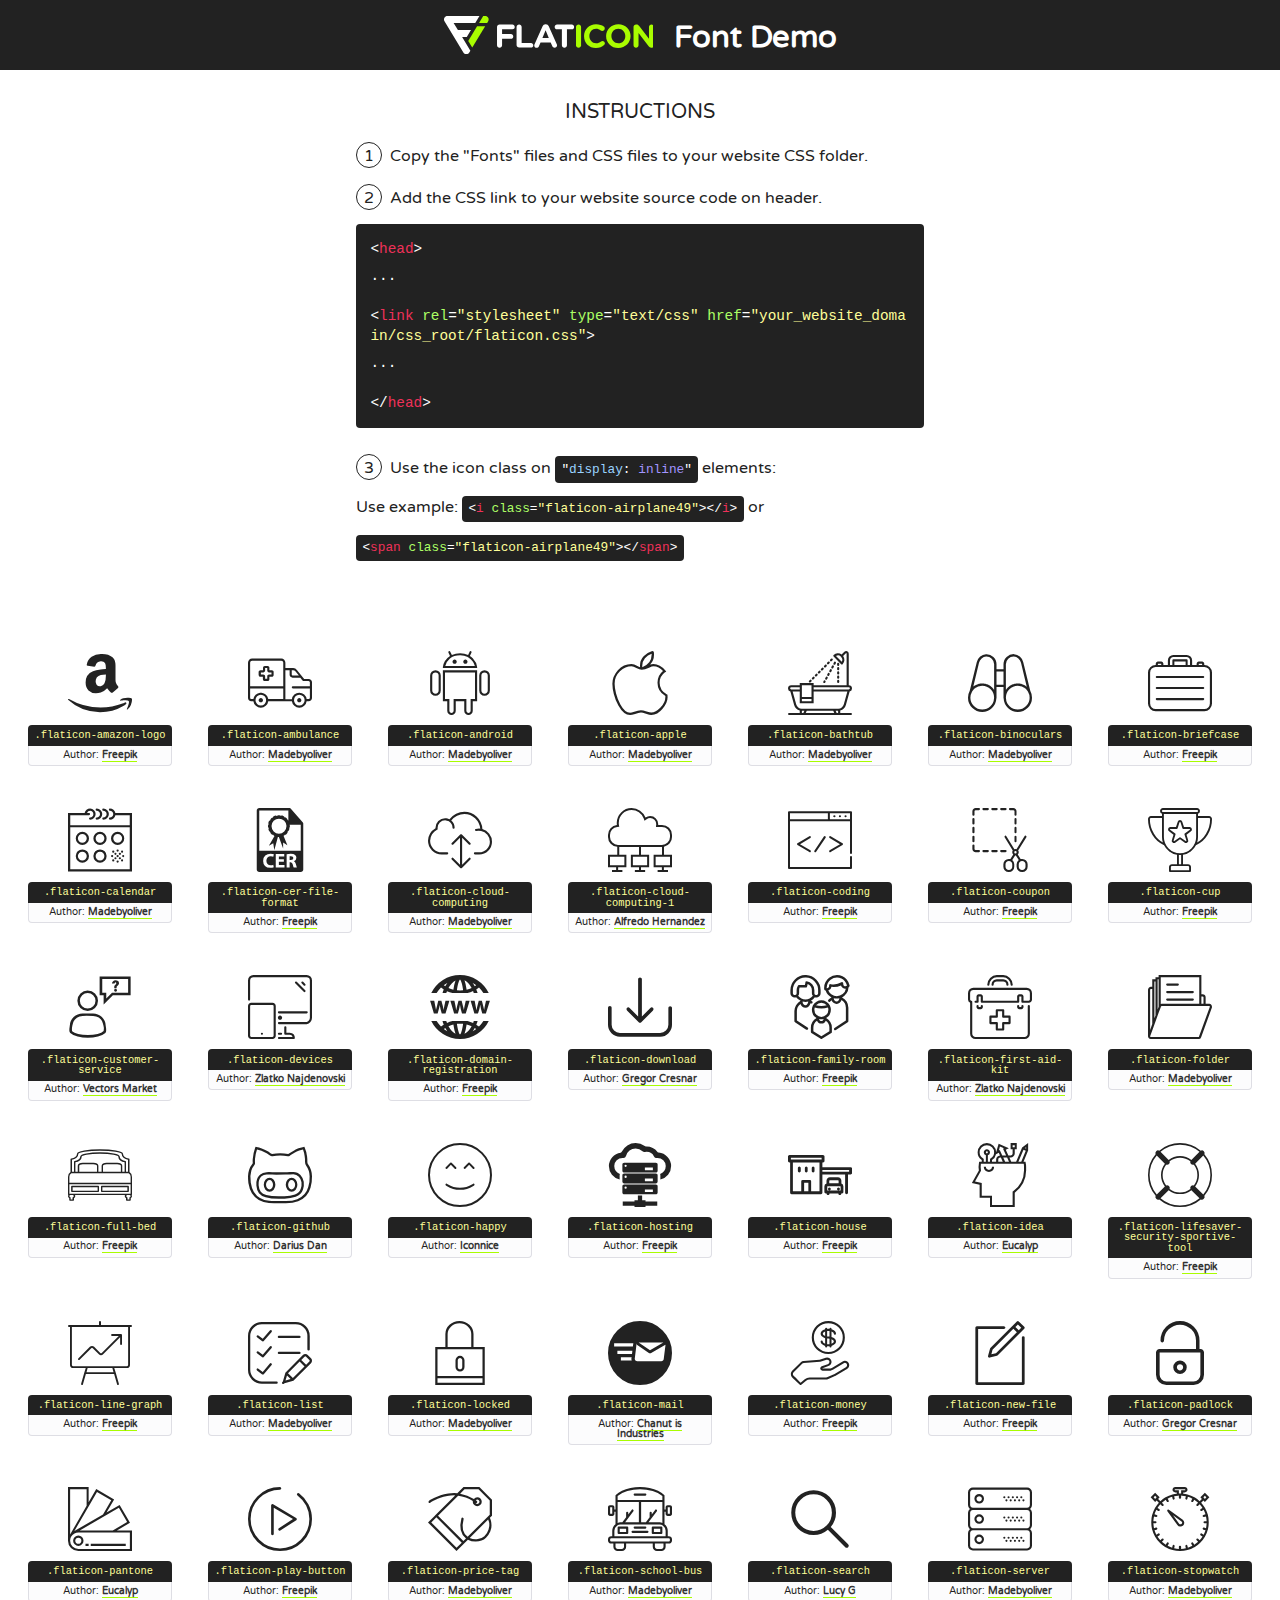
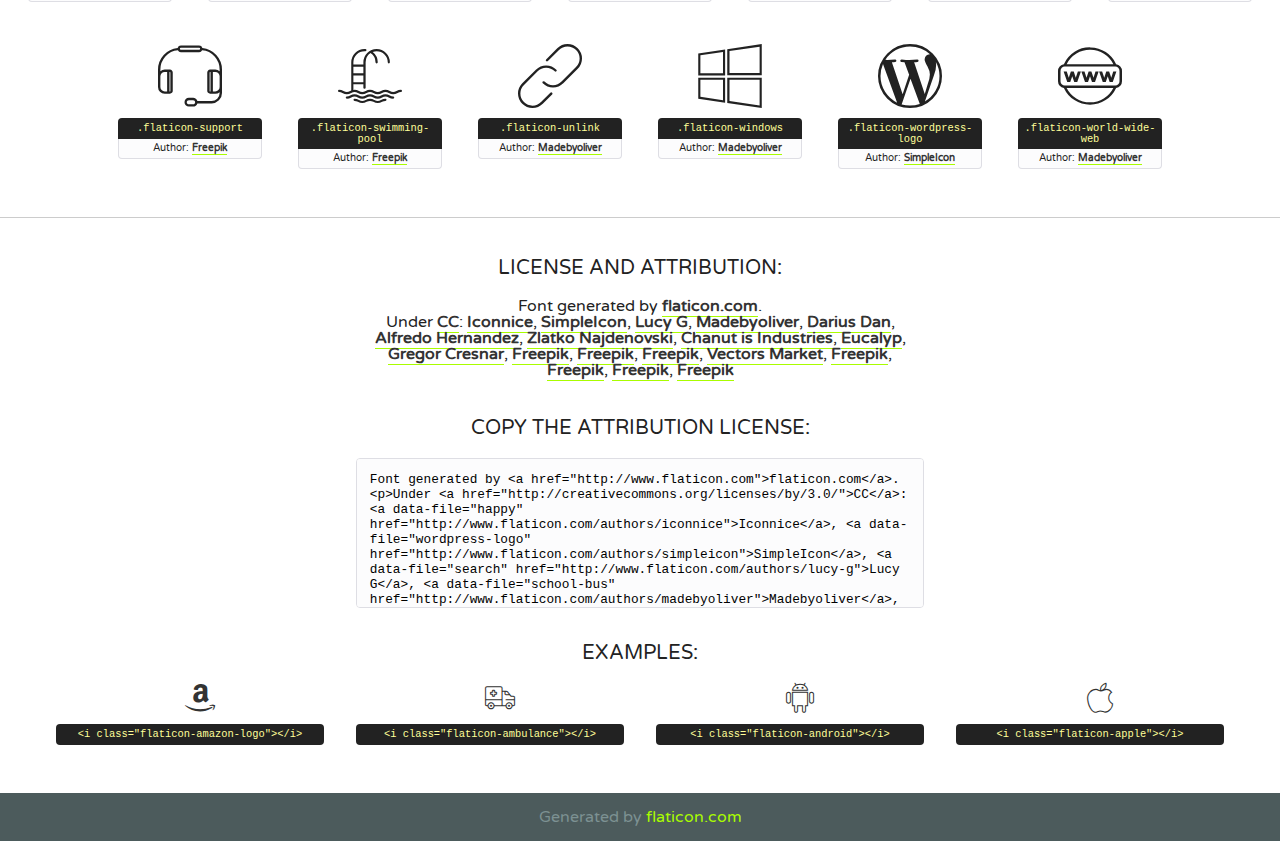
<file: fonts/flaticon.html>
<!DOCTYPE html>
<!--
  Flaticon icon font: Flaticon
  Creation date: 26/09/2016 00:56
-->
<html>
<!DOCTYPE html>
<html>

<head>
    <title>Flaticon WebFont</title>
    <link href="http://fonts.googleapis.com/css?family=Varela+Round" rel="stylesheet" type="text/css" />
    <link rel="stylesheet" type="text/css" href="flaticon.css">
    <meta charset="UTF-8">
    <style>
    html, body, div, span, applet, object, iframe,
    h1, h2, h3, h4, h5, h6, p, blockquote, pre,
    a, abbr, acronym, address, big, cite, code,
    del, dfn, em, img, ins, kbd, q, s, samp,
    small, strike, strong, sub, sup, tt, var,
    b, u, i, center,
    dl, dt, dd, ol, ul, li,
    fieldset, form, label, legend,
    table, caption, tbody, tfoot, thead, tr, th, td,
    article, aside, canvas, details, embed, 
    figure, figcaption, footer, header, hgroup, 
    menu, nav, output, ruby, section, summary,
    time, mark, audio, video {
        margin: 0;
        padding: 0;
        border: 0;
        font-size: 100%;
        font: inherit;
        vertical-align: baseline;
    }
    /* HTML5 display-role reset for older browsers */
    article, aside, details, figcaption, figure, 
    footer, header, hgroup, menu, nav, section {
        display: block;
    }
    body {
        line-height: 1;
    }
    ol, ul {
        list-style: none;
    }
    blockquote, q {
        quotes: none;
    }
    blockquote:before, blockquote:after,
    q:before, q:after {
        content: '';
        content: none;
    }
    table {
        border-collapse: collapse;
        border-spacing: 0;
    }
    body {
        font-family: 'Varela Round', Helvetica, Arial, sans-serif;
        font-size: 16px;
        color: #222;
    }
    a {
        color: #333;
        border-bottom: 1px solid #a9fd00;
        font-weight: bold;
        text-decoration: none;
    }
    * {
        -moz-box-sizing: border-box;
        -webkit-box-sizing: border-box;
        box-sizing: border-box;
        margin: 0;
        padding: 0;
    }
    [class^="flaticon-"]:before, [class*=" flaticon-"]:before, [class^="flaticon-"]:after, [class*=" flaticon-"]:after {
        font-family: Flaticon;
        font-size: 30px;
        font-style: normal;
        margin-left: 20px;
        color: #333;
    }
    .wrapper {
        max-width: 600px;
        margin: auto;
        padding: 0 1em;
    }
    .title {
        font-size: 1.25em;
        text-align: center;
        margin-bottom: 1em;
        text-transform: uppercase;
    }
    header {
        text-align: center;
        background-color: #222;
        color: #fff;
        padding: 1em;
    }
    header .logo {
        width: 210px;
        height: 38px;
        display: inline-block;
        vertical-align: middle;
        margin-right: 1em;
        border: none;
    }
    header strong {
        font-size: 1.95em;
        font-weight: bold;
        vertical-align: middle;
        margin-top: 5px;
        display: inline-block;
    }
    .demo {
        margin: 2em auto;
        line-height: 1.25em;
    }
    .demo ul li {
        margin-bottom: 1em;
    }
    .demo ul li .num {
        color: #222;
        border-radius: 20px;
        display: inline-block;
        width: 26px;
        padding: 3px;
        height: 26px;
        text-align: center;
        margin-right: 0.5em;
        border: 1px solid #222;
    }
    .demo ul li code {
        background-color: #222;
        border-radius: 4px;
        padding: 0.25em 0.5em;
        display: inline-block;
        color: #fff;
        font-family: Consolas,Monaco,Lucida Console,Liberation Mono,DejaVu Sans Mono,Bitstream Vera Sans Mono,Courier New, monospace;
        font-weight: lighter;
        margin-top: 1em;
        font-size: 0.8em;
        word-break: break-all;
    }
    .demo ul li code.big {
        padding: 1em;
        font-size: 0.9em;
    }
    .demo ul li code .red {
        color: #EF3159;
    }
    .demo ul li code .green {
        color: #ACFF65;
    }
    .demo ul li code .yellow {
        color: #FFFF99;
    }
    .demo ul li code .blue {
        color: #99D3FF;
    }
    .demo ul li code .purple {
        color: #A295FF;
    }
    .demo ul li code .dots {
        margin-top: 0.5em;
        display: block;
    }
    #glyphs {
        border-bottom: 1px solid #ccc;
        padding: 2em 0;
        text-align: center;
    }
    .glyph {
        display: inline-block;
        width: 9em;
        margin: 1em;
        text-align: center;
        vertical-align: top;
        background: #FFF;
    }
    .glyph .glyph-icon {
        padding: 10px;
        display: block;
        font-family:"Flaticon";
        font-size: 64px;
        line-height: 1;
    }
    .glyph .glyph-icon:before {
        font-size: 64px;
        color: #222;
        margin-left: 0;
    }
    .class-name {
        font-size: 0.65em;
        background-color: #222;
        color: #fff;
        border-radius: 4px 4px 0 0;
        padding: 0.5em;
        color: #FFFF99;
        font-family: Consolas,Monaco,Lucida Console,Liberation Mono,DejaVu Sans Mono,Bitstream Vera Sans Mono,Courier New, monospace;
    }
    .author-name {
        font-size: 0.6em;
        background-color: #fcfcfd;
        border: 1px solid #DEDEE4;
        border-top: 0;
        border-radius: 0 0 4px 4px;
        padding: 0.5em;
    }
    .class-name:last-child {
        font-size: 10px;
        color:#888;
    }
    .class-name:last-child a {
        font-size: 10px;
        color:#555;
    }
    .class-name:last-child a:hover {
        color:#a9fd00;
    }
    .glyph > input {
        display: block;
        width: 100px;
        margin: 5px auto;
        text-align: center;
        font-size: 12px;
        cursor: text;
    }
    .glyph > input.icon-input {
        font-family:"Flaticon";
        font-size: 16px;
        margin-bottom: 10px;
    }
    .attribution .title {
        margin-top: 2em;
    }
    .attribution textarea {
        background-color: #fcfcfd;
        padding: 1em;
        border: none;
        box-shadow: none;
        border: 1px solid #DEDEE4;
        border-radius: 4px;
        resize: none;
        width: 100%;
        height: 150px;
        font-size: 0.8em;
        font-family: Consolas,Monaco,Lucida Console,Liberation Mono,DejaVu Sans Mono,Bitstream Vera Sans Mono,Courier New, monospace;
        -webkit-appearance: none;
    }
    .iconsuse {
        margin: 2em auto;
        text-align: center;
        max-width: 1200px;
    }
    .iconsuse:after {
        content: '';
        display: table;
        clear: both;
    }
    .iconsuse .image {
        float: left;
        width: 25%;
        padding: 0 1em;
    }
    .iconsuse .image p {
        margin-bottom: 1em;
    }
    .iconsuse .image span {
        display: block;
        font-size: 0.65em;
        background-color: #222;
        color: #fff;
        border-radius: 4px;
        padding: 0.5em;
        color: #FFFF99;
        margin-top: 1em;
        font-family: Consolas,Monaco,Lucida Console,Liberation Mono,DejaVu Sans Mono,Bitstream Vera Sans Mono,Courier New, monospace;
    }
    #footer {
        text-align: center;
        background-color: #4C5B5C;
        color: #7c9192;
        padding: 1em;
    }
    #footer a {
        border: none;
        color: #a9fd00;
        font-weight: normal;
    }
    @media (max-width: 960px) {
        .iconsuse .image {
            width: 50%;
        }
    }
    @media (max-width: 560px) {
        .iconsuse .image {
            width: 100%;
        }
    }
    </style>
</head>

<body class="characters-off">

    <header>
        <a href="http://www.flaticon.com" target="_blank" class="logo">
            <svg version="1.1" xmlns="http://www.w3.org/2000/svg" xmlns:xlink="http://www.w3.org/1999/xlink" xmlns:a="http://ns.adobe.com/AdobeSVGViewerExtensions/3.0/" viewBox="0 0 560.875 102.036" enable-background="new 0 0 560.875 102.036" xml:space="preserve">
                <defs>
                </defs>
                <g>
                    <g class="letters">
                        <path fill="#ffffff" d="M141.596,29.675c0-3.777,2.985-6.767,6.764-6.767h34.438c3.426,0,6.15,2.728,6.15,6.15
                        c0,3.43-2.724,6.149-6.15,6.149h-27.674v13.091h23.719c3.429,0,6.151,2.724,6.151,6.15c0,3.43-2.723,6.149-6.151,6.149h-23.719
                        v17.574c0,3.773-2.986,6.761-6.764,6.761c-3.779,0-6.764-2.989-6.764-6.761V29.675z"></path>
                        <path fill="#ffffff" d="M193.844,29.149c0-3.781,2.985-6.767,6.764-6.767c3.776,0,6.763,2.985,6.763,6.767v42.957h25.039
                        c3.426,0,6.149,2.726,6.149,6.153c0,3.425-2.723,6.15-6.149,6.15h-31.802c-3.779,0-6.764-2.986-6.764-6.768V29.149z"></path>
                        <path fill="#ffffff" d="M241.891,75.71l21.438-48.407c1.492-3.341,4.215-5.357,7.906-5.357h0.792
                        c3.686,0,6.323,2.017,7.815,5.357l21.439,48.407c0.436,0.967,0.701,1.845,0.701,2.723c0,3.602-2.809,6.501-6.414,6.501
                        c-3.161,0-5.269-1.845-6.499-4.655l-4.132-9.661h-27.059l-4.301,10.102c-1.144,2.631-3.426,4.214-6.237,4.214
                        c-3.517,0-6.24-2.81-6.24-6.325C241.1,77.64,241.451,76.677,241.891,75.71z M279.932,58.666l-8.521-20.297l-8.526,20.297H279.932
                        z"></path>
                        <path fill="#ffffff" d="M314.864,35.387H301.86c-3.429,0-6.239-2.813-6.239-6.238c0-3.429,2.811-6.24,6.239-6.24h39.533
                        c3.426,0,6.237,2.811,6.237,6.24c0,3.425-2.811,6.238-6.237,6.238h-13.001v42.785c0,3.773-2.99,6.761-6.764,6.761
                        c-3.779,0-6.764-2.989-6.764-6.761V35.387z"></path>
                        <path fill="#A9FD00" d="M352.615,29.149c0-3.781,2.985-6.767,6.767-6.767c3.774,0,6.761,2.985,6.761,6.767v49.024
                        c0,3.773-2.987,6.761-6.761,6.761c-3.781,0-6.767-2.989-6.767-6.761V29.149z"></path>
                        <path fill="#A9FD00" d="M374.132,53.836v-0.179c0-17.481,13.178-31.801,32.065-31.801c9.22,0,15.459,2.458,20.557,6.238
                        c1.402,1.054,2.637,2.985,2.637,5.357c0,3.692-2.985,6.59-6.681,6.59c-1.845,0-3.071-0.702-4.044-1.319
                        c-3.776-2.813-7.729-4.393-12.562-4.393c-10.364,0-17.831,8.611-17.831,19.154v0.173c0,10.542,7.291,19.329,17.831,19.329
                        c5.715,0,9.492-1.756,13.359-4.834c1.049-0.874,2.458-1.491,4.039-1.491c3.429,0,6.325,2.813,6.325,6.236
                        c0,2.106-1.056,3.78-2.282,4.834c-5.539,4.834-12.036,7.733-21.878,7.733C387.572,85.464,374.132,71.493,374.132,53.836z"></path>
                        <path fill="#A9FD00" d="M433.009,53.836v-0.179c0-17.481,13.79-31.801,32.766-31.801c18.981,0,32.592,14.143,32.592,31.628v0.173
                        c0,17.483-13.785,31.807-32.769,31.807C446.625,85.464,433.009,71.32,433.009,53.836z M484.224,53.836v-0.179
                        c0-10.539-7.725-19.326-18.626-19.326c-10.893,0-18.449,8.611-18.449,19.154v0.173c0,10.542,7.73,19.329,18.626,19.329
                        C476.676,72.986,484.224,64.378,484.224,53.836z"></path>
                        <path fill="#A9FD00" d="M506.233,29.321c0-3.774,2.99-6.763,6.767-6.763h1.401c3.252,0,5.183,1.583,7.029,3.953l26.093,34.265
                        V29.059c0-3.692,2.99-6.677,6.681-6.677c3.683,0,6.671,2.985,6.671,6.677v48.934c0,3.78-2.987,6.765-6.764,6.765h-0.436
                        c-3.257,0-5.188-1.581-7.034-3.953l-27.056-35.492v32.944c0,3.687-2.985,6.676-6.678,6.676c-3.683,0-6.673-2.989-6.673-6.676
                        V29.321z"></path>
                    </g>
                    <g class="insignia">
                        <path fill="#ffffff" d="M48.372,56.137h12.517l11.156-18.537H37.186L25.688,18.539h57.825L94.668,0H9.271
                        C5.925,0,2.842,1.801,1.198,4.716c-1.644,2.907-1.593,6.482,0.134,9.343l50.38,83.501c1.678,2.781,4.689,4.476,7.938,4.476
                        c3.246,0,6.257-1.695,7.935-4.476l2.898-4.804L48.372,56.137z"></path>
                        <g class="i">
                            <path fill="#A9FD00" d="M93.575,18.539h0.031v0.004l21.652,0.004l2.705-4.488c1.727-2.861,1.778-6.436,0.133-9.343
                            C116.454,1.801,113.371,0,110.026,0h-5.294L93.575,18.539z"></path>
                            <polygon fill="#A9FD00" points="88.291,27.356 64.725,66.486 75.519,84.404 109.942,27.356"></polygon>
                        </g>
                    </g>
                </g>
            </svg>
        </a>
        <strong>Font Demo</strong>
    </header>


    <section class="demo wrapper">

        <p class="title">Instructions</p>

        <ul>
            <li>
                <span class="num">1</span>Copy the "Fonts" files and CSS files to your website CSS folder.
            </li>
            <li>
                <span class="num">2</span>Add the CSS link to your website source code on header.
                <code class="big">
                    &lt;<span class="red">head</span>&gt;
                    <br/><span class="dots">...</span>
                    <br/>&lt;<span class="red">link</span> <span class="green">rel</span>=<span class="yellow">"stylesheet"</span> <span class="green">type</span>=<span class="yellow">"text/css"</span> <span class="green">href</span>=<span class="yellow">"your_website_domain/css_root/flaticon.css"</span>&gt;
                    <br/><span class="dots">...</span>
                    <br/>&lt;/<span class="red">head</span>&gt;
                </code>
            </li>

            <li>
                <p>
                    <span class="num">3</span>Use the icon class on <code>"<span class="blue">display</span>:<span class="purple"> inline</span>"</code> elements:
                    <br />
                    Use example: <code>&lt;<span class="red">i</span> <span class="green">class</span>=<span class="yellow">&quot;flaticon-airplane49&quot;</span>&gt;&lt;/<span class="red">i</span>&gt;</code> or <code>&lt;<span class="red">span</span> <span class="green">class</span>=<span class="yellow">&quot;flaticon-airplane49&quot;</span>&gt;&lt;/<span class="red">span</span>&gt;</code>
            </li>
        </ul>

    </section>




   <section id="glyphs">          
    
      
        <div class="glyph"><div class="glyph-icon flaticon-amazon-logo"></div>
            <div class="class-name">.flaticon-amazon-logo</div>
            <div class="author-name">Author: <a data-file="amazon-logo" href="http://www.freepik.com">Freepik</a> </div> 
        </div>        
        
        <div class="glyph"><div class="glyph-icon flaticon-ambulance"></div>
            <div class="class-name">.flaticon-ambulance</div>
            <div class="author-name">Author: <a data-file="ambulance" href="http://www.flaticon.com/authors/madebyoliver">Madebyoliver</a> </div> 
        </div>        
        
        <div class="glyph"><div class="glyph-icon flaticon-android"></div>
            <div class="class-name">.flaticon-android</div>
            <div class="author-name">Author: <a data-file="android" href="http://www.flaticon.com/authors/madebyoliver">Madebyoliver</a> </div> 
        </div>        
        
        <div class="glyph"><div class="glyph-icon flaticon-apple"></div>
            <div class="class-name">.flaticon-apple</div>
            <div class="author-name">Author: <a data-file="apple" href="http://www.flaticon.com/authors/madebyoliver">Madebyoliver</a> </div> 
        </div>        
        
        <div class="glyph"><div class="glyph-icon flaticon-bathtub"></div>
            <div class="class-name">.flaticon-bathtub</div>
            <div class="author-name">Author: <a data-file="bathtub" href="http://www.flaticon.com/authors/madebyoliver">Madebyoliver</a> </div> 
        </div>        
        
        <div class="glyph"><div class="glyph-icon flaticon-binoculars"></div>
            <div class="class-name">.flaticon-binoculars</div>
            <div class="author-name">Author: <a data-file="binoculars" href="http://www.flaticon.com/authors/madebyoliver">Madebyoliver</a> </div> 
        </div>        
        
        <div class="glyph"><div class="glyph-icon flaticon-briefcase"></div>
            <div class="class-name">.flaticon-briefcase</div>
            <div class="author-name">Author: <a data-file="briefcase" href="http://www.flaticon.com/authors/freepik">Freepik</a> </div> 
        </div>        
        
        <div class="glyph"><div class="glyph-icon flaticon-calendar"></div>
            <div class="class-name">.flaticon-calendar</div>
            <div class="author-name">Author: <a data-file="calendar" href="http://www.flaticon.com/authors/madebyoliver">Madebyoliver</a> </div> 
        </div>        
        
        <div class="glyph"><div class="glyph-icon flaticon-cer-file-format"></div>
            <div class="class-name">.flaticon-cer-file-format</div>
            <div class="author-name">Author: <a data-file="cer-file-format" href="http://www.freepik.com">Freepik</a> </div> 
        </div>        
        
        <div class="glyph"><div class="glyph-icon flaticon-cloud-computing"></div>
            <div class="class-name">.flaticon-cloud-computing</div>
            <div class="author-name">Author: <a data-file="cloud-computing" href="http://www.flaticon.com/authors/madebyoliver">Madebyoliver</a> </div> 
        </div>        
        
        <div class="glyph"><div class="glyph-icon flaticon-cloud-computing-1"></div>
            <div class="class-name">.flaticon-cloud-computing-1</div>
            <div class="author-name">Author: <a data-file="cloud-computing-1" href="http://www.flaticon.com/authors/alfredo-hernandez">Alfredo Hernandez</a> </div> 
        </div>        
        
        <div class="glyph"><div class="glyph-icon flaticon-coding"></div>
            <div class="class-name">.flaticon-coding</div>
            <div class="author-name">Author: <a data-file="coding" href="http://www.flaticon.com/authors/freepik">Freepik</a> </div> 
        </div>        
        
        <div class="glyph"><div class="glyph-icon flaticon-coupon"></div>
            <div class="class-name">.flaticon-coupon</div>
            <div class="author-name">Author: <a data-file="coupon" href="http://www.flaticon.com/authors/freepik">Freepik</a> </div> 
        </div>        
        
        <div class="glyph"><div class="glyph-icon flaticon-cup"></div>
            <div class="class-name">.flaticon-cup</div>
            <div class="author-name">Author: <a data-file="cup" href="http://www.flaticon.com/authors/freepik">Freepik</a> </div> 
        </div>        
        
        <div class="glyph"><div class="glyph-icon flaticon-customer-service"></div>
            <div class="class-name">.flaticon-customer-service</div>
            <div class="author-name">Author: <a data-file="customer-service" href="http://www.flaticon.com/authors/vectors-market">Vectors Market</a> </div> 
        </div>        
        
        <div class="glyph"><div class="glyph-icon flaticon-devices"></div>
            <div class="class-name">.flaticon-devices</div>
            <div class="author-name">Author: <a data-file="devices" href="http://www.flaticon.com/authors/zlatko-najdenovski">Zlatko Najdenovski</a> </div> 
        </div>        
        
        <div class="glyph"><div class="glyph-icon flaticon-domain-registration"></div>
            <div class="class-name">.flaticon-domain-registration</div>
            <div class="author-name">Author: <a data-file="domain-registration" href="http://www.freepik.com">Freepik</a> </div> 
        </div>        
        
        <div class="glyph"><div class="glyph-icon flaticon-download"></div>
            <div class="class-name">.flaticon-download</div>
            <div class="author-name">Author: <a data-file="download" href="http://www.flaticon.com/authors/gregor-cresnar">Gregor Cresnar</a> </div> 
        </div>        
        
        <div class="glyph"><div class="glyph-icon flaticon-family-room"></div>
            <div class="class-name">.flaticon-family-room</div>
            <div class="author-name">Author: <a data-file="family-room" href="http://www.flaticon.com/authors/freepik">Freepik</a> </div> 
        </div>        
        
        <div class="glyph"><div class="glyph-icon flaticon-first-aid-kit"></div>
            <div class="class-name">.flaticon-first-aid-kit</div>
            <div class="author-name">Author: <a data-file="first-aid-kit" href="http://www.flaticon.com/authors/zlatko-najdenovski">Zlatko Najdenovski</a> </div> 
        </div>        
        
        <div class="glyph"><div class="glyph-icon flaticon-folder"></div>
            <div class="class-name">.flaticon-folder</div>
            <div class="author-name">Author: <a data-file="folder" href="http://www.flaticon.com/authors/madebyoliver">Madebyoliver</a> </div> 
        </div>        
        
        <div class="glyph"><div class="glyph-icon flaticon-full-bed"></div>
            <div class="class-name">.flaticon-full-bed</div>
            <div class="author-name">Author: <a data-file="full-bed" href="http://www.freepik.com">Freepik</a> </div> 
        </div>        
        
        <div class="glyph"><div class="glyph-icon flaticon-github"></div>
            <div class="class-name">.flaticon-github</div>
            <div class="author-name">Author: <a data-file="github" href="http://www.flaticon.com/authors/darius-dan">Darius Dan</a> </div> 
        </div>        
        
        <div class="glyph"><div class="glyph-icon flaticon-happy"></div>
            <div class="class-name">.flaticon-happy</div>
            <div class="author-name">Author: <a data-file="happy" href="http://www.flaticon.com/authors/iconnice">Iconnice</a> </div> 
        </div>        
        
        <div class="glyph"><div class="glyph-icon flaticon-hosting"></div>
            <div class="class-name">.flaticon-hosting</div>
            <div class="author-name">Author: <a data-file="hosting" href="http://www.freepik.com">Freepik</a> </div> 
        </div>        
        
        <div class="glyph"><div class="glyph-icon flaticon-house"></div>
            <div class="class-name">.flaticon-house</div>
            <div class="author-name">Author: <a data-file="house" href="http://www.flaticon.com/authors/freepik">Freepik</a> </div> 
        </div>        
        
        <div class="glyph"><div class="glyph-icon flaticon-idea"></div>
            <div class="class-name">.flaticon-idea</div>
            <div class="author-name">Author: <a data-file="idea" href="http://www.flaticon.com/authors/eucalyp">Eucalyp</a> </div> 
        </div>        
        
        <div class="glyph"><div class="glyph-icon flaticon-lifesaver-security-sportive-tool"></div>
            <div class="class-name">.flaticon-lifesaver-security-sportive-tool</div>
            <div class="author-name">Author: <a data-file="lifesaver-security-sportive-tool" href="http://www.freepik.com">Freepik</a> </div> 
        </div>        
        
        <div class="glyph"><div class="glyph-icon flaticon-line-graph"></div>
            <div class="class-name">.flaticon-line-graph</div>
            <div class="author-name">Author: <a data-file="line-graph" href="http://www.flaticon.com/authors/freepik">Freepik</a> </div> 
        </div>        
        
        <div class="glyph"><div class="glyph-icon flaticon-list"></div>
            <div class="class-name">.flaticon-list</div>
            <div class="author-name">Author: <a data-file="list" href="http://www.flaticon.com/authors/madebyoliver">Madebyoliver</a> </div> 
        </div>        
        
        <div class="glyph"><div class="glyph-icon flaticon-locked"></div>
            <div class="class-name">.flaticon-locked</div>
            <div class="author-name">Author: <a data-file="locked" href="http://www.flaticon.com/authors/madebyoliver">Madebyoliver</a> </div> 
        </div>        
        
        <div class="glyph"><div class="glyph-icon flaticon-mail"></div>
            <div class="class-name">.flaticon-mail</div>
            <div class="author-name">Author: <a data-file="mail" href="http://www.flaticon.com/authors/chanut-is-industries">Chanut is Industries</a> </div> 
        </div>        
        
        <div class="glyph"><div class="glyph-icon flaticon-money"></div>
            <div class="class-name">.flaticon-money</div>
            <div class="author-name">Author: <a data-file="money" href="http://www.flaticon.com/authors/freepik">Freepik</a> </div> 
        </div>        
        
        <div class="glyph"><div class="glyph-icon flaticon-new-file"></div>
            <div class="class-name">.flaticon-new-file</div>
            <div class="author-name">Author: <a data-file="new-file" href="http://www.flaticon.com/authors/freepik">Freepik</a> </div> 
        </div>        
        
        <div class="glyph"><div class="glyph-icon flaticon-padlock"></div>
            <div class="class-name">.flaticon-padlock</div>
            <div class="author-name">Author: <a data-file="padlock" href="http://www.flaticon.com/authors/gregor-cresnar">Gregor Cresnar</a> </div> 
        </div>        
        
        <div class="glyph"><div class="glyph-icon flaticon-pantone"></div>
            <div class="class-name">.flaticon-pantone</div>
            <div class="author-name">Author: <a data-file="pantone" href="http://www.flaticon.com/authors/eucalyp">Eucalyp</a> </div> 
        </div>        
        
        <div class="glyph"><div class="glyph-icon flaticon-play-button"></div>
            <div class="class-name">.flaticon-play-button</div>
            <div class="author-name">Author: <a data-file="play-button" href="http://www.flaticon.com/authors/freepik">Freepik</a> </div> 
        </div>        
        
        <div class="glyph"><div class="glyph-icon flaticon-price-tag"></div>
            <div class="class-name">.flaticon-price-tag</div>
            <div class="author-name">Author: <a data-file="price-tag" href="http://www.flaticon.com/authors/madebyoliver">Madebyoliver</a> </div> 
        </div>        
        
        <div class="glyph"><div class="glyph-icon flaticon-school-bus"></div>
            <div class="class-name">.flaticon-school-bus</div>
            <div class="author-name">Author: <a data-file="school-bus" href="http://www.flaticon.com/authors/madebyoliver">Madebyoliver</a> </div> 
        </div>        
        
        <div class="glyph"><div class="glyph-icon flaticon-search"></div>
            <div class="class-name">.flaticon-search</div>
            <div class="author-name">Author: <a data-file="search" href="http://www.flaticon.com/authors/lucy-g">Lucy G</a> </div> 
        </div>        
        
        <div class="glyph"><div class="glyph-icon flaticon-server"></div>
            <div class="class-name">.flaticon-server</div>
            <div class="author-name">Author: <a data-file="server" href="http://www.flaticon.com/authors/madebyoliver">Madebyoliver</a> </div> 
        </div>        
        
        <div class="glyph"><div class="glyph-icon flaticon-stopwatch"></div>
            <div class="class-name">.flaticon-stopwatch</div>
            <div class="author-name">Author: <a data-file="stopwatch" href="http://www.flaticon.com/authors/madebyoliver">Madebyoliver</a> </div> 
        </div>        
        
        <div class="glyph"><div class="glyph-icon flaticon-support"></div>
            <div class="class-name">.flaticon-support</div>
            <div class="author-name">Author: <a data-file="support" href="http://www.flaticon.com/authors/freepik">Freepik</a> </div> 
        </div>        
        
        <div class="glyph"><div class="glyph-icon flaticon-swimming-pool"></div>
            <div class="class-name">.flaticon-swimming-pool</div>
            <div class="author-name">Author: <a data-file="swimming-pool" href="http://www.flaticon.com/authors/freepik">Freepik</a> </div> 
        </div>        
        
        <div class="glyph"><div class="glyph-icon flaticon-unlink"></div>
            <div class="class-name">.flaticon-unlink</div>
            <div class="author-name">Author: <a data-file="unlink" href="http://www.flaticon.com/authors/madebyoliver">Madebyoliver</a> </div> 
        </div>        
        
        <div class="glyph"><div class="glyph-icon flaticon-windows"></div>
            <div class="class-name">.flaticon-windows</div>
            <div class="author-name">Author: <a data-file="windows" href="http://www.flaticon.com/authors/madebyoliver">Madebyoliver</a> </div> 
        </div>        
        
        <div class="glyph"><div class="glyph-icon flaticon-wordpress-logo"></div>
            <div class="class-name">.flaticon-wordpress-logo</div>
            <div class="author-name">Author: <a data-file="wordpress-logo" href="http://www.flaticon.com/authors/simpleicon">SimpleIcon</a> </div> 
        </div>        
        
        <div class="glyph"><div class="glyph-icon flaticon-world-wide-web"></div>
            <div class="class-name">.flaticon-world-wide-web</div>
            <div class="author-name">Author: <a data-file="world-wide-web" href="http://www.flaticon.com/authors/madebyoliver">Madebyoliver</a> </div> 
        </div>        
        

    </section>



    <section class="attribution wrapper"   style="text-align:center;">

      <div class="title">License and attribution:</div><div class="attrDiv">Font generated by <a href="http://www.flaticon.com">flaticon.com</a>. <div><p>Under <a href="http://creativecommons.org/licenses/by/3.0/">CC</a>: <a data-file="happy" href="http://www.flaticon.com/authors/iconnice">Iconnice</a>, <a data-file="wordpress-logo" href="http://www.flaticon.com/authors/simpleicon">SimpleIcon</a>, <a data-file="search" href="http://www.flaticon.com/authors/lucy-g">Lucy G</a>, <a data-file="school-bus" href="http://www.flaticon.com/authors/madebyoliver">Madebyoliver</a>, <a data-file="github" href="http://www.flaticon.com/authors/darius-dan">Darius Dan</a>, <a data-file="cloud-computing-1" href="http://www.flaticon.com/authors/alfredo-hernandez">Alfredo Hernandez</a>, <a data-file="devices" href="http://www.flaticon.com/authors/zlatko-najdenovski">Zlatko Najdenovski</a>, <a data-file="mail" href="http://www.flaticon.com/authors/chanut-is-industries">Chanut is Industries</a>, <a data-file="pantone" href="http://www.flaticon.com/authors/eucalyp">Eucalyp</a>, <a data-file="padlock" href="http://www.flaticon.com/authors/gregor-cresnar">Gregor Cresnar</a>, <a data-file="swimming-pool" href="http://www.flaticon.com/authors/freepik">Freepik</a>, <a data-file="play-button" href="http://www.flaticon.com/authors/freepik">Freepik</a>, <a data-file="full-bed" href="http://www.freepik.com">Freepik</a>, <a data-file="customer-service" href="http://www.flaticon.com/authors/vectors-market">Vectors Market</a>, <a data-file="coding" href="http://www.flaticon.com/authors/freepik">Freepik</a>, <a data-file="support" href="http://www.flaticon.com/authors/freepik">Freepik</a>, <a data-file="house" href="http://www.flaticon.com/authors/freepik">Freepik</a>, <a data-file="family-room" href="http://www.flaticon.com/authors/freepik">Freepik</a></p>  </div>
      </div>
      <div class="title">Copy the Attribution License:</div>

    <textarea onclick="this.focus();this.select();">Font generated by &lt;a href=&quot;http://www.flaticon.com&quot;&gt;flaticon.com&lt;/a&gt;. <p>Under <a href="http://creativecommons.org/licenses/by/3.0/">CC</a>: <a data-file="happy" href="http://www.flaticon.com/authors/iconnice">Iconnice</a>, <a data-file="wordpress-logo" href="http://www.flaticon.com/authors/simpleicon">SimpleIcon</a>, <a data-file="search" href="http://www.flaticon.com/authors/lucy-g">Lucy G</a>, <a data-file="school-bus" href="http://www.flaticon.com/authors/madebyoliver">Madebyoliver</a>, <a data-file="github" href="http://www.flaticon.com/authors/darius-dan">Darius Dan</a>, <a data-file="cloud-computing-1" href="http://www.flaticon.com/authors/alfredo-hernandez">Alfredo Hernandez</a>, <a data-file="devices" href="http://www.flaticon.com/authors/zlatko-najdenovski">Zlatko Najdenovski</a>, <a data-file="mail" href="http://www.flaticon.com/authors/chanut-is-industries">Chanut is Industries</a>, <a data-file="pantone" href="http://www.flaticon.com/authors/eucalyp">Eucalyp</a>, <a data-file="padlock" href="http://www.flaticon.com/authors/gregor-cresnar">Gregor Cresnar</a>, <a data-file="swimming-pool" href="http://www.flaticon.com/authors/freepik">Freepik</a>, <a data-file="play-button" href="http://www.flaticon.com/authors/freepik">Freepik</a>, <a data-file="full-bed" href="http://www.freepik.com">Freepik</a>, <a data-file="customer-service" href="http://www.flaticon.com/authors/vectors-market">Vectors Market</a>, <a data-file="coding" href="http://www.flaticon.com/authors/freepik">Freepik</a>, <a data-file="support" href="http://www.flaticon.com/authors/freepik">Freepik</a>, <a data-file="house" href="http://www.flaticon.com/authors/freepik">Freepik</a>, <a data-file="family-room" href="http://www.flaticon.com/authors/freepik">Freepik</a></p>  
     </textarea>

    </section>

    <section class="iconsuse">

          <div class="title">Examples:</div>            
             
            <div class="image">
                <p>
                    <i class="glyph-icon flaticon-amazon-logo"></i> 
                    <span>&lt;i class=&quot;flaticon-amazon-logo&quot;&gt;&lt;/i&gt;</span>
                </p>
            </div>
            
            <div class="image">
                <p>
                    <i class="glyph-icon flaticon-ambulance"></i> 
                    <span>&lt;i class=&quot;flaticon-ambulance&quot;&gt;&lt;/i&gt;</span>
                </p>
            </div>
            
            <div class="image">
                <p>
                    <i class="glyph-icon flaticon-android"></i> 
                    <span>&lt;i class=&quot;flaticon-android&quot;&gt;&lt;/i&gt;</span>
                </p>
            </div>
            
            <div class="image">
                <p>
                    <i class="glyph-icon flaticon-apple"></i> 
                    <span>&lt;i class=&quot;flaticon-apple&quot;&gt;&lt;/i&gt;</span>
                </p>
            </div>
                       
        </div>
                            
    </section>

<div id="footer">
    <div>Generated by <a href="http://www.flaticon.com">flaticon.com</a>
    </div>
</div>



</body>
</html>
</file>
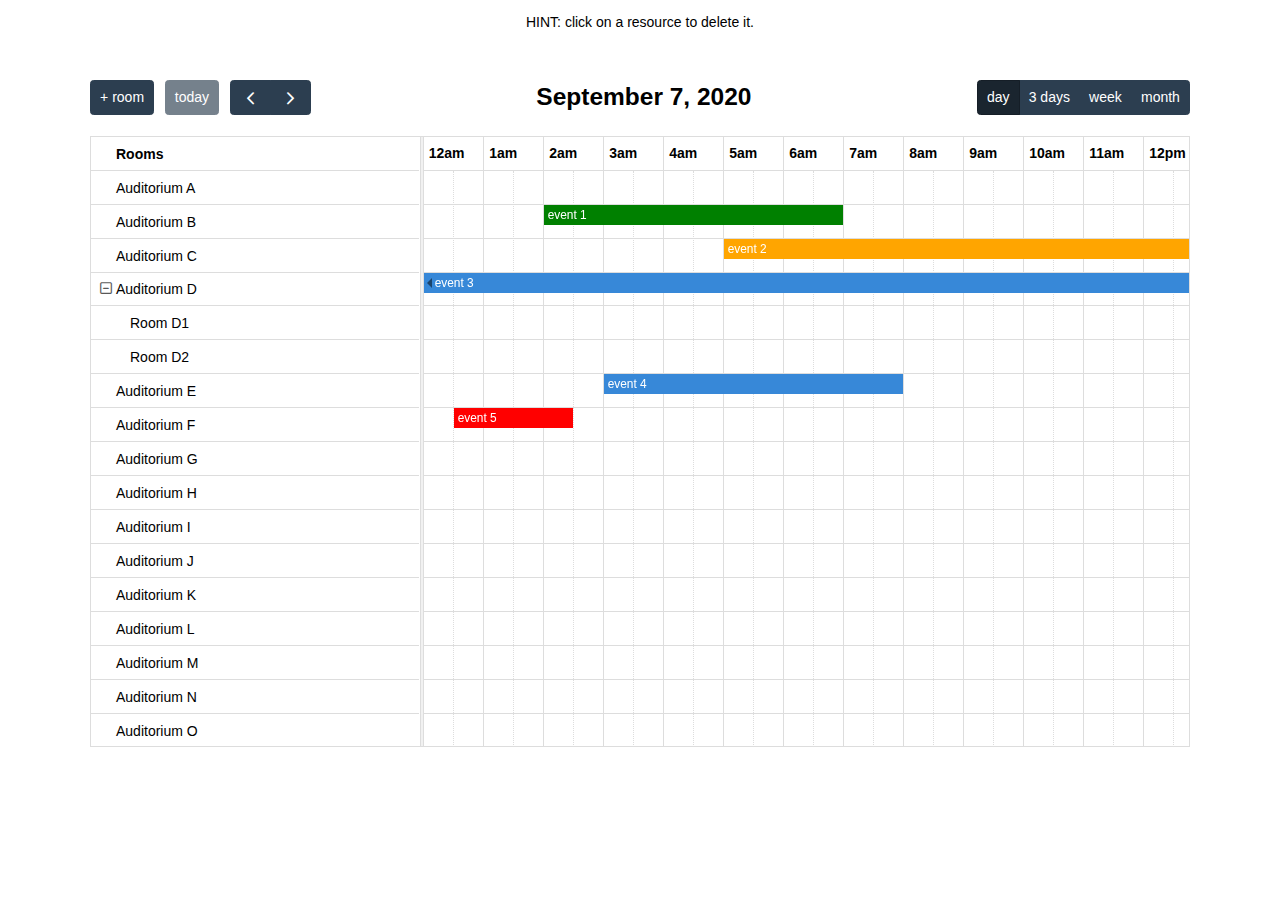
<file: fullcalendar/fullcalendar/examples/resource-add-remove.html>
<!DOCTYPE html>
<html>
<head>
<meta charset='utf-8' />
<link href='../lib/main.css' rel='stylesheet' />
<script src='../lib/main.js'></script>
<script>

  document.addEventListener('DOMContentLoaded', function() {
    var calendarEl = document.getElementById('calendar');

    var calendar = new FullCalendar.Calendar(calendarEl, {
      now: '2020-09-07',
      editable: true,
      aspectRatio: 1.8,
      scrollTime: '00:00',
      headerToolbar: {
        left: 'promptResource today prev,next',
        center: 'title',
        right: 'resourceTimelineDay,resourceTimelineThreeDays,timeGridWeek,dayGridMonth'
      },
      customButtons: {
        promptResource: {
          text: '+ room',
          click: function() {
            var title = prompt('Room name');
            if (title) {
              calendar.addResource({ title: title });
            }
          }
        }
      },
      initialView: 'resourceTimelineDay',
      views: {
        resourceTimelineThreeDays: {
          type: 'resourceTimeline',
          duration: { days: 3 },
          buttonText: '3 days'
        }
      },
      resourceAreaHeaderContent: 'Rooms',
      resourceLabelDidMount: function(arg) {
        var resource = arg.resource;

        arg.el.addEventListener('click', function() {
          if (confirm('Are you sure you want to delete ' + resource.title + '?')) {
            resource.remove();
          }
        });
      },
      resources: [
        { id: 'a', title: 'Auditorium A' },
        { id: 'b', title: 'Auditorium B', eventColor: 'green' },
        { id: 'c', title: 'Auditorium C', eventColor: 'orange' },
        { id: 'd', title: 'Auditorium D', children: [
          { id: 'd1', title: 'Room D1' },
          { id: 'd2', title: 'Room D2' }
        ] },
        { id: 'e', title: 'Auditorium E' },
        { id: 'f', title: 'Auditorium F', eventColor: 'red' },
        { id: 'g', title: 'Auditorium G' },
        { id: 'h', title: 'Auditorium H' },
        { id: 'i', title: 'Auditorium I' },
        { id: 'j', title: 'Auditorium J' },
        { id: 'k', title: 'Auditorium K' },
        { id: 'l', title: 'Auditorium L' },
        { id: 'm', title: 'Auditorium M' },
        { id: 'n', title: 'Auditorium N' },
        { id: 'o', title: 'Auditorium O' },
        { id: 'p', title: 'Auditorium P' },
        { id: 'q', title: 'Auditorium Q' },
        { id: 'r', title: 'Auditorium R' },
        { id: 's', title: 'Auditorium S' },
        { id: 't', title: 'Auditorium T' },
        { id: 'u', title: 'Auditorium U' },
        { id: 'v', title: 'Auditorium V' },
        { id: 'w', title: 'Auditorium W' },
        { id: 'x', title: 'Auditorium X' },
        { id: 'y', title: 'Auditorium Y' },
        { id: 'z', title: 'Auditorium Z' }
      ],
      events: [
        { id: '1', resourceId: 'b', start: '2020-09-07T02:00:00', end: '2020-09-07T07:00:00', title: 'event 1' },
        { id: '2', resourceId: 'c', start: '2020-09-07T05:00:00', end: '2020-09-07T22:00:00', title: 'event 2' },
        { id: '3', resourceId: 'd', start: '2020-09-06', end: '2020-09-08', title: 'event 3' },
        { id: '4', resourceId: 'e', start: '2020-09-07T03:00:00', end: '2020-09-07T08:00:00', title: 'event 4' },
        { id: '5', resourceId: 'f', start: '2020-09-07T00:30:00', end: '2020-09-07T02:30:00', title: 'event 5' }
      ]
    });

    calendar.render();
  });

</script>
<style>

  body {
    margin: 0;
    padding: 0;
    font-family: Arial, Helvetica Neue, Helvetica, sans-serif;
    font-size: 14px;
  }

  p {
    text-align: center;
  }

  #calendar {
    max-width: 1100px;
    margin: 50px auto;
  }

  .fc-datagrid-body td {
    cursor: pointer;
  }

</style>
</head>
<body>

  <p>
    HINT: click on a resource to delete it.
  </p>

  <div id='calendar'></div>

</body>
</html>
</file>
<file: fonts/flaticon.css>
/*
  	Flaticon icon font: Flaticon
  	Creation date: 26/09/2016 00:56
  	*/

@font-face {
  font-family: "Flaticon";
  src: url("./Flaticon.eot");
  src: url("./Flaticon.eot?#iefix") format("embedded-opentype"),
       url("./Flaticon.woff") format("woff"),
       url("./Flaticon.ttf") format("truetype"),
       url("./Flaticon.svg#Flaticon") format("svg");
  font-weight: normal;
  font-style: normal;
}

@media screen and (-webkit-min-device-pixel-ratio:0) {
  @font-face {
    font-family: "Flaticon";
    src: url("./Flaticon.svg#Flaticon") format("svg");
  }
}

[class^="flaticon-"]:before, [class*=" flaticon-"]:before,
[class^="flaticon-"]:after, [class*=" flaticon-"]:after {   
  font-family: Flaticon;
        font-size: 20px;
font-style: normal;
margin-left: 20px;
}

.flaticon-amazon-logo:before { content: "\f100"; }
.flaticon-ambulance:before { content: "\f101"; }
.flaticon-android:before { content: "\f102"; }
.flaticon-apple:before { content: "\f103"; }
.flaticon-bathtub:before { content: "\f104"; }
.flaticon-binoculars:before { content: "\f105"; }
.flaticon-briefcase:before { content: "\f106"; }
.flaticon-calendar:before { content: "\f107"; }
.flaticon-cer-file-format:before { content: "\f108"; }
.flaticon-cloud-computing:before { content: "\f109"; }
.flaticon-cloud-computing-1:before { content: "\f10a"; }
.flaticon-coding:before { content: "\f10b"; }
.flaticon-coupon:before { content: "\f10c"; }
.flaticon-cup:before { content: "\f10d"; }
.flaticon-customer-service:before { content: "\f10e"; }
.flaticon-devices:before { content: "\f10f"; }
.flaticon-domain-registration:before { content: "\f110"; }
.flaticon-download:before { content: "\f111"; }
.flaticon-family-room:before { content: "\f112"; }
.flaticon-first-aid-kit:before { content: "\f113"; }
.flaticon-folder:before { content: "\f114"; }
.flaticon-full-bed:before { content: "\f115"; }
.flaticon-github:before { content: "\f116"; }
.flaticon-happy:before { content: "\f117"; }
.flaticon-hosting:before { content: "\f118"; }
.flaticon-house:before { content: "\f119"; }
.flaticon-idea:before { content: "\f11a"; }
.flaticon-lifesaver-security-sportive-tool:before { content: "\f11b"; }
.flaticon-line-graph:before { content: "\f11c"; }
.flaticon-list:before { content: "\f11d"; }
.flaticon-locked:before { content: "\f11e"; }
.flaticon-mail:before { content: "\f11f"; }
.flaticon-money:before { content: "\f120"; }
.flaticon-new-file:before { content: "\f121"; }
.flaticon-padlock:before { content: "\f122"; }
.flaticon-pantone:before { content: "\f123"; }
.flaticon-play-button:before { content: "\f124"; }
.flaticon-price-tag:before { content: "\f125"; }
.flaticon-school-bus:before { content: "\f126"; }
.flaticon-search:before { content: "\f127"; }
.flaticon-server:before { content: "\f128"; }
.flaticon-stopwatch:before { content: "\f129"; }
.flaticon-support:before { content: "\f12a"; }
.flaticon-swimming-pool:before { content: "\f12b"; }
.flaticon-unlink:before { content: "\f12c"; }
.flaticon-windows:before { content: "\f12d"; }
.flaticon-wordpress-logo:before { content: "\f12e"; }
.flaticon-world-wide-web:before { content: "\f12f"; }
</file>
<file: fullcalendar/fullcalendar/lib/main.css>
/* classes attached to <body> */
/* TODO: make fc-event selector work when calender in shadow DOM */
.fc-not-allowed,
.fc-not-allowed .fc-event { /* override events' custom cursors */
  cursor: not-allowed;
}

/* TODO: not attached to body. attached to specific els. move */
.fc-unselectable {
  -webkit-user-select: none;
     -moz-user-select: none;
      -ms-user-select: none;
          user-select: none;
  -webkit-touch-callout: none;
  -webkit-tap-highlight-color: rgba(0, 0, 0, 0);
}
.fc {
  /* layout of immediate children */
  display: flex;
  flex-direction: column;

  font-size: 1em
}
.fc,
  .fc *,
  .fc *:before,
  .fc *:after {
    box-sizing: border-box;
  }
.fc table {
    border-collapse: collapse;
    border-spacing: 0;
    font-size: 1em; /* normalize cross-browser */
  }
.fc th {
    text-align: center;
  }
.fc th,
  .fc td {
    vertical-align: top;
    padding: 0;
  }
.fc a[data-navlink] {
    cursor: pointer;
  }
.fc a[data-navlink]:hover {
    text-decoration: underline;
  }
.fc-direction-ltr {
  direction: ltr;
  text-align: left;
}
.fc-direction-rtl {
  direction: rtl;
  text-align: right;
}
.fc-theme-standard td,
  .fc-theme-standard th {
    border: 1px solid #ddd;
    border: 1px solid var(--fc-border-color, #ddd);
  }
/* for FF, which doesn't expand a 100% div within a table cell. use absolute positioning */
/* inner-wrappers are responsible for being absolute */
/* TODO: best place for this? */
.fc-liquid-hack td,
  .fc-liquid-hack th {
    position: relative;
  }

@font-face {
  font-family: 'fcicons';
  src: url("[data-uri]") format('truetype');
  font-weight: normal;
  font-style: normal;
}

.fc-icon {
  /* added for fc */
  display: inline-block;
  width: 1em;
  height: 1em;
  text-align: center;
  -webkit-user-select: none;
     -moz-user-select: none;
      -ms-user-select: none;
          user-select: none;

  /* use !important to prevent issues with browser extensions that change fonts */
  font-family: 'fcicons' !important;
  speak: none;
  font-style: normal;
  font-weight: normal;
  font-variant: normal;
  text-transform: none;
  line-height: 1;

  /* Better Font Rendering =========== */
  -webkit-font-smoothing: antialiased;
  -moz-osx-font-smoothing: grayscale;
}

.fc-icon-chevron-left:before {
  content: "\e900";
}

.fc-icon-chevron-right:before {
  content: "\e901";
}

.fc-icon-chevrons-left:before {
  content: "\e902";
}

.fc-icon-chevrons-right:before {
  content: "\e903";
}

.fc-icon-minus-square:before {
  content: "\e904";
}

.fc-icon-plus-square:before {
  content: "\e905";
}

.fc-icon-x:before {
  content: "\e906";
}
/*
Lots taken from Flatly (MIT): https://bootswatch.com/4/flatly/bootstrap.css

These styles only apply when the standard-theme is activated.
When it's NOT activated, the fc-button classes won't even be in the DOM.
*/
.fc {

  /* reset */

}
.fc .fc-button {
    border-radius: 0;
    overflow: visible;
    text-transform: none;
    margin: 0;
    font-family: inherit;
    font-size: inherit;
    line-height: inherit;
  }
.fc .fc-button:focus {
    outline: 1px dotted;
    outline: 5px auto -webkit-focus-ring-color;
  }
.fc .fc-button {
    -webkit-appearance: button;
  }
.fc .fc-button:not(:disabled) {
    cursor: pointer;
  }
.fc .fc-button::-moz-focus-inner {
    padding: 0;
    border-style: none;
  }
.fc {

  /* theme */

}
.fc .fc-button {
    display: inline-block;
    font-weight: 400;
    text-align: center;
    vertical-align: middle;
    -webkit-user-select: none;
       -moz-user-select: none;
        -ms-user-select: none;
            user-select: none;
    background-color: transparent;
    border: 1px solid transparent;
    padding: 0.4em 0.65em;
    font-size: 1em;
    line-height: 1.5;
    border-radius: 0.25em;
  }
.fc .fc-button:hover {
    text-decoration: none;
  }
.fc .fc-button:focus {
    outline: 0;
    box-shadow: 0 0 0 0.2rem rgba(44, 62, 80, 0.25);
  }
.fc .fc-button:disabled {
    opacity: 0.65;
  }
.fc {

  /* "primary" coloring */

}
.fc .fc-button-primary {
    color: #fff;
    color: var(--fc-button-text-color, #fff);
    background-color: #2C3E50;
    background-color: var(--fc-button-bg-color, #2C3E50);
    border-color: #2C3E50;
    border-color: var(--fc-button-border-color, #2C3E50);
  }
.fc .fc-button-primary:hover {
    color: #fff;
    color: var(--fc-button-text-color, #fff);
    background-color: #1e2b37;
    background-color: var(--fc-button-hover-bg-color, #1e2b37);
    border-color: #1a252f;
    border-color: var(--fc-button-hover-border-color, #1a252f);
  }
.fc .fc-button-primary:disabled { /* not DRY */
    color: #fff;
    color: var(--fc-button-text-color, #fff);
    background-color: #2C3E50;
    background-color: var(--fc-button-bg-color, #2C3E50);
    border-color: #2C3E50;
    border-color: var(--fc-button-border-color, #2C3E50); /* overrides :hover */
  }
.fc .fc-button-primary:focus {
    box-shadow: 0 0 0 0.2rem rgba(76, 91, 106, 0.5);
  }
.fc .fc-button-primary:not(:disabled):active,
  .fc .fc-button-primary:not(:disabled).fc-button-active {
    color: #fff;
    color: var(--fc-button-text-color, #fff);
    background-color: #1a252f;
    background-color: var(--fc-button-active-bg-color, #1a252f);
    border-color: #151e27;
    border-color: var(--fc-button-active-border-color, #151e27);
  }
.fc .fc-button-primary:not(:disabled):active:focus,
  .fc .fc-button-primary:not(:disabled).fc-button-active:focus {
    box-shadow: 0 0 0 0.2rem rgba(76, 91, 106, 0.5);
  }
.fc {

  /* icons within buttons */

}
.fc .fc-button .fc-icon {
    vertical-align: middle;
    font-size: 1.5em; /* bump up the size (but don't make it bigger than line-height of button, which is 1.5em also) */
  }
.fc .fc-button-group {
    position: relative;
    display: inline-flex;
    vertical-align: middle;
  }
.fc .fc-button-group > .fc-button {
    position: relative;
    flex: 1 1 auto;
  }
.fc .fc-button-group > .fc-button:hover {
    z-index: 1;
  }
.fc .fc-button-group > .fc-button:focus,
  .fc .fc-button-group > .fc-button:active,
  .fc .fc-button-group > .fc-button.fc-button-active {
    z-index: 1;
  }
.fc-direction-ltr .fc-button-group > .fc-button:not(:first-child) {
    margin-left: -1px;
    border-top-left-radius: 0;
    border-bottom-left-radius: 0;
  }
.fc-direction-ltr .fc-button-group > .fc-button:not(:last-child) {
    border-top-right-radius: 0;
    border-bottom-right-radius: 0;
  }
.fc-direction-rtl .fc-button-group > .fc-button:not(:first-child) {
    margin-right: -1px;
    border-top-right-radius: 0;
    border-bottom-right-radius: 0;
  }
.fc-direction-rtl .fc-button-group > .fc-button:not(:last-child) {
    border-top-left-radius: 0;
    border-bottom-left-radius: 0;
  }
.fc .fc-toolbar {
    display: flex;
    justify-content: space-between;
    align-items: center;
  }
.fc .fc-toolbar.fc-header-toolbar {
    margin-bottom: 1.5em;
  }
.fc .fc-toolbar.fc-footer-toolbar {
    margin-top: 1.5em;
  }
.fc .fc-toolbar-title {
    font-size: 1.75em;
    margin: 0;
  }
.fc-direction-ltr .fc-toolbar > * > :not(:first-child) {
    margin-left: .75em; /* space between */
  }
.fc-direction-rtl .fc-toolbar > * > :not(:first-child) {
    margin-right: .75em; /* space between */
  }
.fc-direction-rtl .fc-toolbar-ltr { /* when the toolbar-chunk positioning system is explicitly left-to-right */
    flex-direction: row-reverse;
  }
.fc .fc-scroller {
    -webkit-overflow-scrolling: touch;
    position: relative; /* for abs-positioned elements within */
  }
.fc .fc-scroller-liquid {
    height: 100%;
  }
.fc .fc-scroller-liquid-absolute {
    position: absolute;
    top: 0;
    right: 0;
    left: 0;
    bottom: 0;
  }
.fc .fc-scroller-harness {
    position: relative;
    overflow: hidden;
    direction: ltr;
      /* hack for chrome computing the scroller's right/left wrong for rtl. undone below... */
      /* TODO: demonstrate in codepen */
  }
.fc .fc-scroller-harness-liquid {
    height: 100%;
  }
.fc-direction-rtl .fc-scroller-harness > .fc-scroller { /* undo above hack */
    direction: rtl;
  }
.fc-theme-standard .fc-scrollgrid {
    border: 1px solid #ddd;
    border: 1px solid var(--fc-border-color, #ddd); /* bootstrap does this. match */
  }
.fc .fc-scrollgrid,
    .fc .fc-scrollgrid table { /* all tables (self included) */
      width: 100%; /* because tables don't normally do this */
      table-layout: fixed;
    }
.fc .fc-scrollgrid table { /* inner tables */
      border-top-style: hidden;
      border-left-style: hidden;
      border-right-style: hidden;
    }
.fc .fc-scrollgrid {

    border-collapse: separate;
    border-right-width: 0;
    border-bottom-width: 0;

  }
.fc .fc-scrollgrid-liquid {
    height: 100%;
  }
.fc .fc-scrollgrid-section { /* a <tr> */
    height: 1px /* better than 0, for firefox */

  }
.fc .fc-scrollgrid-section > td {
      height: 1px; /* needs a height so inner div within grow. better than 0, for firefox */
    }
.fc .fc-scrollgrid-section table {
      height: 1px;
        /* for most browsers, if a height isn't set on the table, can't do liquid-height within cells */
        /* serves as a min-height. harmless */
    }
.fc .fc-scrollgrid-section-liquid > td {
      height: 100%; /* better than `auto`, for firefox */
    }
.fc .fc-scrollgrid-section > * {
    border-top-width: 0;
    border-left-width: 0;
  }
.fc .fc-scrollgrid-section-header > *,
  .fc .fc-scrollgrid-section-footer > * {
    border-bottom-width: 0;
  }
.fc .fc-scrollgrid-section-body table,
  .fc .fc-scrollgrid-section-footer table {
    border-bottom-style: hidden; /* head keeps its bottom border tho */
  }
.fc {

  /* stickiness */

}
.fc .fc-scrollgrid-section-sticky > * {
    background: #fff;
    background: var(--fc-page-bg-color, #fff);
    position: sticky;
    z-index: 3; /* TODO: var */
    /* TODO: box-shadow when sticking */
  }
.fc .fc-scrollgrid-section-header.fc-scrollgrid-section-sticky > * {
    top: 0; /* because border-sharing causes a gap at the top */
      /* TODO: give safari -1. has bug */
  }
.fc .fc-scrollgrid-section-footer.fc-scrollgrid-section-sticky > * {
    bottom: 0; /* known bug: bottom-stickiness doesn't work in safari */
  }
.fc .fc-scrollgrid-sticky-shim { /* for horizontal scrollbar */
    height: 1px; /* needs height to create scrollbars */
    margin-bottom: -1px;
  }
.fc-sticky { /* no .fc wrap because used as child of body */
  position: sticky;
}
.fc .fc-view-harness {
    flex-grow: 1; /* because this harness is WITHIN the .fc's flexbox */
    position: relative;
  }
.fc {

  /* when the harness controls the height, make the view liquid */

}
.fc .fc-view-harness-active > .fc-view {
    position: absolute;
    top: 0;
    right: 0;
    bottom: 0;
    left: 0;
  }
.fc .fc-col-header-cell-cushion {
    display: inline-block; /* x-browser for when sticky (when multi-tier header) */
    padding: 2px 4px;
  }
.fc .fc-bg-event,
  .fc .fc-non-business,
  .fc .fc-highlight {
    /* will always have a harness with position:relative/absolute, so absolutely expand */
    position: absolute;
    top: 0;
    left: 0;
    right: 0;
    bottom: 0;
  }
.fc .fc-non-business {
    background: rgba(215, 215, 215, 0.3);
    background: var(--fc-non-business-color, rgba(215, 215, 215, 0.3));
  }
.fc .fc-bg-event {
    background: rgb(143, 223, 130);
    background: var(--fc-bg-event-color, rgb(143, 223, 130));
    opacity: 0.3;
    opacity: var(--fc-bg-event-opacity, 0.3)
  }
.fc .fc-bg-event .fc-event-title {
      margin: .5em;
      font-size: .85em;
      font-size: var(--fc-small-font-size, .85em);
      font-style: italic;
    }
.fc .fc-highlight {
    background: rgba(188, 232, 241, 0.3);
    background: var(--fc-highlight-color, rgba(188, 232, 241, 0.3));
  }
.fc .fc-cell-shaded,
  .fc .fc-day-disabled {
    background: rgba(208, 208, 208, 0.3);
    background: var(--fc-neutral-bg-color, rgba(208, 208, 208, 0.3));
  }
/* link resets */
/* ---------------------------------------------------------------------------------------------------- */
a.fc-event,
a.fc-event:hover {
  text-decoration: none;
}
/* cursor */
.fc-event[href],
.fc-event.fc-event-draggable {
  cursor: pointer;
}
/* event text content */
/* ---------------------------------------------------------------------------------------------------- */
.fc-event .fc-event-main {
    position: relative;
    z-index: 2;
  }
/* dragging */
/* ---------------------------------------------------------------------------------------------------- */
.fc-event-dragging:not(.fc-event-selected) { /* MOUSE */
    opacity: 0.75;
  }
.fc-event-dragging.fc-event-selected { /* TOUCH */
    box-shadow: 0 2px 7px rgba(0, 0, 0, 0.3);
  }
/* resizing */
/* ---------------------------------------------------------------------------------------------------- */
/* (subclasses should hone positioning for touch and non-touch) */
.fc-event .fc-event-resizer {
    display: none;
    position: absolute;
    z-index: 4;
  }
.fc-event:hover, /* MOUSE */
.fc-event-selected { /* TOUCH */

}
.fc-event:hover .fc-event-resizer, .fc-event-selected .fc-event-resizer {
    display: block;
  }
.fc-event-selected .fc-event-resizer {
    border-radius: 4px;
    border-radius: calc(var(--fc-event-resizer-dot-total-width, 8px) / 2);
    border-width: 1px;
    border-width: var(--fc-event-resizer-dot-border-width, 1px);
    width: 8px;
    width: var(--fc-event-resizer-dot-total-width, 8px);
    height: 8px;
    height: var(--fc-event-resizer-dot-total-width, 8px);
    border-style: solid;
    border-color: inherit;
    background: #fff;
    background: var(--fc-page-bg-color, #fff)

    /* expand hit area */

  }
.fc-event-selected .fc-event-resizer:before {
      content: '';
      position: absolute;
      top: -20px;
      left: -20px;
      right: -20px;
      bottom: -20px;
    }
/* selecting (always TOUCH) */
/* OR, focused by tab-index */
/* (TODO: maybe not the best focus-styling for .fc-daygrid-dot-event) */
/* ---------------------------------------------------------------------------------------------------- */
.fc-event-selected,
.fc-event:focus {
  box-shadow: 0 2px 5px rgba(0, 0, 0, 0.2)

  /* expand hit area (subclasses should expand) */

}
.fc-event-selected:before, .fc-event:focus:before {
    content: "";
    position: absolute;
    z-index: 3;
    top: 0;
    left: 0;
    right: 0;
    bottom: 0;
  }
.fc-event-selected,
.fc-event:focus {

  /* dimmer effect */

}
.fc-event-selected:after, .fc-event:focus:after {
    content: "";
    background: rgba(0, 0, 0, 0.25);
    background: var(--fc-event-selected-overlay-color, rgba(0, 0, 0, 0.25));
    position: absolute;
    z-index: 1;

    /* assume there's a border on all sides. overcome it. */
    /* sometimes there's NOT a border, in which case the dimmer will go over */
    /* an adjacent border, which looks fine. */
    top: -1px;
    left: -1px;
    right: -1px;
    bottom: -1px;
  }
/*
A HORIZONTAL event
*/
.fc-h-event { /* allowed to be top-level */
  display: block;
  border: 1px solid #3788d8;
  border: 1px solid var(--fc-event-border-color, #3788d8);
  background-color: #3788d8;
  background-color: var(--fc-event-bg-color, #3788d8)

}
.fc-h-event .fc-event-main {
    color: #fff;
    color: var(--fc-event-text-color, #fff);
  }
.fc-h-event .fc-event-main-frame {
    display: flex; /* for make fc-event-title-container expand */
  }
.fc-h-event .fc-event-time {
    max-width: 100%; /* clip overflow on this element */
    overflow: hidden;
  }
.fc-h-event .fc-event-title-container { /* serves as a container for the sticky cushion */
    flex-grow: 1;
    flex-shrink: 1;
    min-width: 0; /* important for allowing to shrink all the way */
  }
.fc-h-event .fc-event-title {
    display: inline-block; /* need this to be sticky cross-browser */
    vertical-align: top; /* for not messing up line-height */
    left: 0;  /* for sticky */
    right: 0; /* for sticky */
    max-width: 100%; /* clip overflow on this element */
    overflow: hidden;
  }
.fc-h-event.fc-event-selected:before {
    /* expand hit area */
    top: -10px;
    bottom: -10px;
  }
/* adjust border and border-radius (if there is any) for non-start/end */
.fc-direction-ltr .fc-daygrid-block-event:not(.fc-event-start),
.fc-direction-rtl .fc-daygrid-block-event:not(.fc-event-end) {
  border-top-left-radius: 0;
  border-bottom-left-radius: 0;
  border-left-width: 0;
}
.fc-direction-ltr .fc-daygrid-block-event:not(.fc-event-end),
.fc-direction-rtl .fc-daygrid-block-event:not(.fc-event-start) {
  border-top-right-radius: 0;
  border-bottom-right-radius: 0;
  border-right-width: 0;
}
/* resizers */
.fc-h-event:not(.fc-event-selected) .fc-event-resizer {
  top: 0;
  bottom: 0;
  width: 8px;
  width: var(--fc-event-resizer-thickness, 8px);
}
.fc-direction-ltr .fc-h-event:not(.fc-event-selected) .fc-event-resizer-start,
.fc-direction-rtl .fc-h-event:not(.fc-event-selected) .fc-event-resizer-end {
  cursor: w-resize;
  left: -4px;
  left: calc(-0.5 * var(--fc-event-resizer-thickness, 8px));
}
.fc-direction-ltr .fc-h-event:not(.fc-event-selected) .fc-event-resizer-end,
.fc-direction-rtl .fc-h-event:not(.fc-event-selected) .fc-event-resizer-start {
  cursor: e-resize;
  right: -4px;
  right: calc(-0.5 * var(--fc-event-resizer-thickness, 8px));
}
/* resizers for TOUCH */
.fc-h-event.fc-event-selected .fc-event-resizer {
  top: 50%;
  margin-top: -4px;
  margin-top: calc(-0.5 * var(--fc-event-resizer-dot-total-width, 8px));
}
.fc-direction-ltr .fc-h-event.fc-event-selected .fc-event-resizer-start,
.fc-direction-rtl .fc-h-event.fc-event-selected .fc-event-resizer-end {
  left: -4px;
  left: calc(-0.5 * var(--fc-event-resizer-dot-total-width, 8px));
}
.fc-direction-ltr .fc-h-event.fc-event-selected .fc-event-resizer-end,
.fc-direction-rtl .fc-h-event.fc-event-selected .fc-event-resizer-start {
  right: -4px;
  right: calc(-0.5 * var(--fc-event-resizer-dot-total-width, 8px));
}
.fc .fc-popover {
    position: absolute;
    z-index: 9999;
    box-shadow: 0 2px 6px rgba(0,0,0,.15);
  }
.fc .fc-popover-header {
    display: flex;
    flex-direction: row;
    justify-content: space-between;
    align-items: center;
    padding: 3px 4px;
  }
.fc .fc-popover-title {
    margin: 0 2px;
  }
.fc .fc-popover-close {
    cursor: pointer;
    opacity: 0.65;
    font-size: 1.1em;
  }
.fc-theme-standard .fc-popover {
    border: 1px solid #ddd;
    border: 1px solid var(--fc-border-color, #ddd);
    background: #fff;
    background: var(--fc-page-bg-color, #fff);
  }
.fc-theme-standard .fc-popover-header {
    background: rgba(208, 208, 208, 0.3);
    background: var(--fc-neutral-bg-color, rgba(208, 208, 208, 0.3));
  }


:root {
  --fc-daygrid-event-dot-width: 8px;
}
/* help things clear margins of inner content */
.fc-daygrid-day-frame,
.fc-daygrid-day-events,
.fc-daygrid-event-harness { /* for event top/bottom margins */
}
.fc-daygrid-day-frame:before, .fc-daygrid-day-events:before, .fc-daygrid-event-harness:before {
  content: "";
  clear: both;
  display: table; }
.fc-daygrid-day-frame:after, .fc-daygrid-day-events:after, .fc-daygrid-event-harness:after {
  content: "";
  clear: both;
  display: table; }
.fc .fc-daygrid-body { /* a <div> that wraps the table */
    position: relative;
    z-index: 1; /* container inner z-index's because <tr>s can't do it */
  }
.fc .fc-daygrid-day.fc-day-today {
      background-color: rgba(255, 220, 40, 0.15);
      background-color: var(--fc-today-bg-color, rgba(255, 220, 40, 0.15));
    }
.fc .fc-daygrid-day-frame {
    position: relative;
    min-height: 100%; /* seems to work better than `height` because sets height after rows/cells naturally do it */
  }
.fc {

  /* cell top */

}
.fc .fc-daygrid-day-top {
    display: flex;
    flex-direction: row-reverse;
  }
.fc .fc-day-other .fc-daygrid-day-top {
    opacity: 0.3;
  }
.fc {

  /* day number (within cell top) */

}
.fc .fc-daygrid-day-number {
    position: relative;
    z-index: 4;
    padding: 4px;
  }
.fc {

  /* event container */

}
.fc .fc-daygrid-day-events {
    margin-top: 1px; /* needs to be margin, not padding, so that available cell height can be computed */
  }
.fc {

  /* positioning for balanced vs natural */

}
.fc .fc-daygrid-body-balanced .fc-daygrid-day-events {
      position: absolute;
      left: 0;
      right: 0;
    }
.fc .fc-daygrid-body-unbalanced .fc-daygrid-day-events {
      position: relative; /* for containing abs positioned event harnesses */
      min-height: 2em; /* in addition to being a min-height during natural height, equalizes the heights a little bit */
    }
.fc .fc-daygrid-body-natural { /* can coexist with -unbalanced */
  }
.fc .fc-daygrid-body-natural .fc-daygrid-day-events {
      margin-bottom: 1em;
    }
.fc {

  /* event harness */

}
.fc .fc-daygrid-event-harness {
    position: relative;
  }
.fc .fc-daygrid-event-harness-abs {
    position: absolute;
    top: 0; /* fallback coords for when cannot yet be computed */
    left: 0; /* */
    right: 0; /* */
  }
.fc .fc-daygrid-bg-harness {
    position: absolute;
    top: 0;
    bottom: 0;
  }
.fc {

  /* bg content */

}
.fc .fc-daygrid-day-bg .fc-non-business { z-index: 1 }
.fc .fc-daygrid-day-bg .fc-bg-event { z-index: 2 }
.fc .fc-daygrid-day-bg .fc-highlight { z-index: 3 }
.fc {

  /* events */

}
.fc .fc-daygrid-event {
    z-index: 6;
    margin-top: 1px;
  }
.fc .fc-daygrid-event.fc-event-mirror {
    z-index: 7;
  }
.fc {

  /* cell bottom (within day-events) */

}
.fc .fc-daygrid-day-bottom {
    font-size: .85em;
    padding: 2px 3px 0
  }
.fc .fc-daygrid-day-bottom:before {
  content: "";
  clear: both;
  display: table; }
.fc .fc-daygrid-more-link {
    position: relative;
    z-index: 4;
    cursor: pointer;
  }
.fc {

  /* week number (within frame) */

}
.fc .fc-daygrid-week-number {
    position: absolute;
    z-index: 5;
    top: 0;
    padding: 2px;
    min-width: 1.5em;
    text-align: center;
    background-color: rgba(208, 208, 208, 0.3);
    background-color: var(--fc-neutral-bg-color, rgba(208, 208, 208, 0.3));
    color: #808080;
    color: var(--fc-neutral-text-color, #808080);
  }
.fc {

  /* popover */

}
.fc .fc-more-popover .fc-popover-body {
    min-width: 220px;
    padding: 10px;
  }
.fc-direction-ltr .fc-daygrid-event.fc-event-start,
.fc-direction-rtl .fc-daygrid-event.fc-event-end {
  margin-left: 2px;
}
.fc-direction-ltr .fc-daygrid-event.fc-event-end,
.fc-direction-rtl .fc-daygrid-event.fc-event-start {
  margin-right: 2px;
}
.fc-direction-ltr .fc-daygrid-week-number {
    left: 0;
    border-radius: 0 0 3px 0;
  }
.fc-direction-rtl .fc-daygrid-week-number {
    right: 0;
    border-radius: 0 0 0 3px;
  }
.fc-liquid-hack .fc-daygrid-day-frame {
    position: static; /* will cause inner absolute stuff to expand to <td> */
  }
.fc-daygrid-event { /* make root-level, because will be dragged-and-dropped outside of a component root */
  position: relative; /* for z-indexes assigned later */
  white-space: nowrap;
  border-radius: 3px; /* dot event needs this to when selected */
  font-size: .85em;
  font-size: var(--fc-small-font-size, .85em);
}
/* --- the rectangle ("block") style of event --- */
.fc-daygrid-block-event .fc-event-time {
    font-weight: bold;
  }
.fc-daygrid-block-event .fc-event-time,
  .fc-daygrid-block-event .fc-event-title {
    padding: 1px;
  }
/* --- the dot style of event --- */
.fc-daygrid-dot-event {
  display: flex;
  align-items: center;
  padding: 2px 0

}
.fc-daygrid-dot-event .fc-event-title {
    flex-grow: 1;
    flex-shrink: 1;
    min-width: 0; /* important for allowing to shrink all the way */
    overflow: hidden;
    font-weight: bold;
  }
.fc-daygrid-dot-event:hover,
  .fc-daygrid-dot-event.fc-event-mirror {
    background: rgba(0, 0, 0, 0.1);
  }
.fc-daygrid-dot-event.fc-event-selected:before {
    /* expand hit area */
    top: -10px;
    bottom: -10px;
  }
.fc-daygrid-event-dot { /* the actual dot */
  margin: 0 4px;
  box-sizing: content-box;
  width: 0;
  height: 0;
  border: 4px solid #3788d8;
  border: calc(var(--fc-daygrid-event-dot-width, 8px) / 2) solid var(--fc-event-border-color, #3788d8);
  border-radius: 4px;
  border-radius: calc(var(--fc-daygrid-event-dot-width, 8px) / 2);
}
/* --- spacing between time and title --- */
.fc-direction-ltr .fc-daygrid-event .fc-event-time {
    margin-right: 3px;
  }
.fc-direction-rtl .fc-daygrid-event .fc-event-time {
    margin-left: 3px;
  }


/*
A VERTICAL event
*/

.fc-v-event { /* allowed to be top-level */
  display: block;
  border: 1px solid #3788d8;
  border: 1px solid var(--fc-event-border-color, #3788d8);
  background-color: #3788d8;
  background-color: var(--fc-event-bg-color, #3788d8)

}

.fc-v-event .fc-event-main {
    color: #fff;
    color: var(--fc-event-text-color, #fff);
    height: 100%;
  }

.fc-v-event .fc-event-main-frame {
    height: 100%;
    display: flex;
    flex-direction: column;
  }

.fc-v-event .fc-event-time {
    flex-grow: 0;
    flex-shrink: 0;
    max-height: 100%;
    overflow: hidden;
  }

.fc-v-event .fc-event-title-container { /* a container for the sticky cushion */
    flex-grow: 1;
    flex-shrink: 1;
    min-height: 0; /* important for allowing to shrink all the way */
  }

.fc-v-event .fc-event-title { /* will have fc-sticky on it */
    top: 0;
    bottom: 0;
    max-height: 100%; /* clip overflow */
    overflow: hidden;
  }

.fc-v-event:not(.fc-event-start) {
    border-top-width: 0;
    border-top-left-radius: 0;
    border-top-right-radius: 0;
  }

.fc-v-event:not(.fc-event-end) {
    border-bottom-width: 0;
    border-bottom-left-radius: 0;
    border-bottom-right-radius: 0;
  }

.fc-v-event.fc-event-selected:before {
    /* expand hit area */
    left: -10px;
    right: -10px;
  }

.fc-v-event {

  /* resizer (mouse AND touch) */

}

.fc-v-event .fc-event-resizer-start {
    cursor: n-resize;
  }

.fc-v-event .fc-event-resizer-end {
    cursor: s-resize;
  }

.fc-v-event {

  /* resizer for MOUSE */

}

.fc-v-event:not(.fc-event-selected) .fc-event-resizer {
      height: 8px;
      height: var(--fc-event-resizer-thickness, 8px);
      left: 0;
      right: 0;
    }

.fc-v-event:not(.fc-event-selected) .fc-event-resizer-start {
      top: -4px;
      top: calc(var(--fc-event-resizer-thickness, 8px) / -2);
    }

.fc-v-event:not(.fc-event-selected) .fc-event-resizer-end {
      bottom: -4px;
      bottom: calc(var(--fc-event-resizer-thickness, 8px) / -2);
    }

.fc-v-event {

  /* resizer for TOUCH (when event is "selected") */

}

.fc-v-event.fc-event-selected .fc-event-resizer {
      left: 50%;
      margin-left: -4px;
      margin-left: calc(var(--fc-event-resizer-dot-total-width, 8px) / -2);
    }

.fc-v-event.fc-event-selected .fc-event-resizer-start {
      top: -4px;
      top: calc(var(--fc-event-resizer-dot-total-width, 8px) / -2);
    }

.fc-v-event.fc-event-selected .fc-event-resizer-end {
      bottom: -4px;
      bottom: calc(var(--fc-event-resizer-dot-total-width, 8px) / -2);
    }
.fc .fc-timegrid .fc-daygrid-body { /* the all-day daygrid within the timegrid view */
    z-index: 2; /* put above the timegrid-body so that more-popover is above everything. TODO: better solution */
  }
.fc .fc-timegrid-divider {
    padding: 0 0 2px; /* browsers get confused when you set height. use padding instead */
  }
.fc .fc-timegrid-body {
    position: relative;
    z-index: 1; /* scope the z-indexes of slots and cols */
    min-height: 100%; /* fill height always, even when slat table doesn't grow */
  }
.fc .fc-timegrid-axis-chunk { /* for advanced ScrollGrid */
    position: relative /* offset parent for now-indicator-container */

  }
.fc .fc-timegrid-axis-chunk > table {
      position: relative;
      z-index: 1; /* above the now-indicator-container */
    }
.fc .fc-timegrid-slots {
    position: relative;
    z-index: 1;
  }
.fc .fc-timegrid-slot { /* a <td> */
    height: 1.5em;
    border-bottom: 0 /* each cell owns its top border */
  }
.fc .fc-timegrid-slot:empty:before {
      content: '\00a0'; /* make sure there's at least an empty space to create height for height syncing */
    }
.fc .fc-timegrid-slot-minor {
    border-top-style: dotted;
  }
.fc .fc-timegrid-slot-label-cushion {
    display: inline-block;
    white-space: nowrap;
  }
.fc .fc-timegrid-slot-label {
    vertical-align: middle; /* vertical align the slots */
  }
.fc {


  /* slots AND axis cells (top-left corner of view including the "all-day" text) */

}
.fc .fc-timegrid-axis-cushion,
  .fc .fc-timegrid-slot-label-cushion {
    padding: 0 4px;
  }
.fc {


  /* axis cells (top-left corner of view including the "all-day" text) */
  /* vertical align is more complicated, uses flexbox */

}
.fc .fc-timegrid-axis-frame-liquid {
    height: 100%; /* will need liquid-hack in FF */
  }
.fc .fc-timegrid-axis-frame {
    overflow: hidden;
    display: flex;
    align-items: center; /* vertical align */
    justify-content: flex-end; /* horizontal align. matches text-align below */
  }
.fc .fc-timegrid-axis-cushion {
    max-width: 60px; /* limits the width of the "all-day" text */
    flex-shrink: 0; /* allows text to expand how it normally would, regardless of constrained width */
  }
.fc-direction-ltr .fc-timegrid-slot-label-frame {
    text-align: right;
  }
.fc-direction-rtl .fc-timegrid-slot-label-frame {
    text-align: left;
  }
.fc-liquid-hack .fc-timegrid-axis-frame-liquid {
  height: auto;
  position: absolute;
  top: 0;
  right: 0;
  bottom: 0;
  left: 0;
  }
.fc .fc-timegrid-col.fc-day-today {
      background-color: rgba(255, 220, 40, 0.15);
      background-color: var(--fc-today-bg-color, rgba(255, 220, 40, 0.15));
    }
.fc .fc-timegrid-col-frame {
    min-height: 100%; /* liquid-hack is below */
    position: relative;
  }
.fc-media-screen.fc-liquid-hack .fc-timegrid-col-frame {
  height: auto;
  position: absolute;
  top: 0;
  right: 0;
  bottom: 0;
  left: 0;
    }
.fc-media-screen .fc-timegrid-cols {
    position: absolute; /* no z-index. children will decide and go above slots */
    top: 0;
    left: 0;
    right: 0;
    bottom: 0
  }
.fc-media-screen .fc-timegrid-cols > table {
      height: 100%;
    }
.fc-media-screen .fc-timegrid-col-bg,
  .fc-media-screen .fc-timegrid-col-events,
  .fc-media-screen .fc-timegrid-now-indicator-container {
    position: absolute;
    top: 0;
    left: 0;
    right: 0;
  }
.fc {

  /* bg */

}
.fc .fc-timegrid-col-bg {
    z-index: 2; /* TODO: kill */
  }
.fc .fc-timegrid-col-bg .fc-non-business { z-index: 1 }
.fc .fc-timegrid-col-bg .fc-bg-event { z-index: 2 }
.fc .fc-timegrid-col-bg .fc-highlight { z-index: 3 }
.fc .fc-timegrid-bg-harness {
    position: absolute; /* top/bottom will be set by JS */
    left: 0;
    right: 0;
  }
.fc {

  /* fg events */
  /* (the mirror segs are put into a separate container with same classname, */
  /* and they must be after the normal seg container to appear at a higher z-index) */

}
.fc .fc-timegrid-col-events {
    z-index: 3;
    /* child event segs have z-indexes that are scoped within this div */
  }
.fc {

  /* now indicator */

}
.fc .fc-timegrid-now-indicator-container {
    bottom: 0;
    overflow: hidden; /* don't let overflow of lines/arrows cause unnecessary scrolling */
    /* z-index is set on the individual elements */
  }
.fc-direction-ltr .fc-timegrid-col-events {
    margin: 0 2.5% 0 2px;
  }
.fc-direction-rtl .fc-timegrid-col-events {
    margin: 0 2px 0 2.5%;
  }
.fc-timegrid-event-harness {
  position: absolute /* top/left/right/bottom will all be set by JS */
}
.fc-timegrid-event-harness > .fc-timegrid-event {
    position: absolute; /* absolute WITHIN the harness */
    top: 0; /* for when not yet positioned */
    bottom: 0; /* " */
    left: 0;
    right: 0;
  }
.fc-timegrid-event-harness-inset .fc-timegrid-event,
.fc-timegrid-event.fc-event-mirror,
.fc-timegrid-more-link {
  box-shadow: 0px 0px 0px 1px #fff;
  box-shadow: 0px 0px 0px 1px var(--fc-page-bg-color, #fff);
}
.fc-timegrid-event,
.fc-timegrid-more-link { /* events need to be root */
  font-size: .85em;
  font-size: var(--fc-small-font-size, .85em);
  border-radius: 3px;
}
.fc-timegrid-event { /* events need to be root */
  margin-bottom: 1px /* give some space from bottom */
}
.fc-timegrid-event .fc-event-main {
    padding: 1px 1px 0;
  }
.fc-timegrid-event .fc-event-time {
    white-space: nowrap;
    font-size: .85em;
    font-size: var(--fc-small-font-size, .85em);
    margin-bottom: 1px;
  }
.fc-timegrid-event-short .fc-event-main-frame {
    flex-direction: row;
    overflow: hidden;
  }
.fc-timegrid-event-short .fc-event-time:after {
    content: '\00a0-\00a0'; /* dash surrounded by non-breaking spaces */
  }
.fc-timegrid-event-short .fc-event-title {
    font-size: .85em;
    font-size: var(--fc-small-font-size, .85em)
  }
.fc-timegrid-more-link { /* does NOT inherit from fc-timegrid-event */
  position: absolute;
  z-index: 9999; /* hack */
  color: inherit;
  color: var(--fc-more-link-text-color, inherit);
  background: #d0d0d0;
  background: var(--fc-more-link-bg-color, #d0d0d0);
  cursor: pointer;
  margin-bottom: 1px; /* match space below fc-timegrid-event */
}
.fc-timegrid-more-link-inner { /* has fc-sticky */
  padding: 3px 2px;
  top: 0;
}
.fc-direction-ltr .fc-timegrid-more-link {
    right: 0;
  }
.fc-direction-rtl .fc-timegrid-more-link {
    left: 0;
  }
.fc {

  /* line */

}
.fc .fc-timegrid-now-indicator-line {
    position: absolute;
    z-index: 4;
    left: 0;
    right: 0;
    border-style: solid;
    border-color: red;
    border-color: var(--fc-now-indicator-color, red);
    border-width: 1px 0 0;
  }
.fc {

  /* arrow */

}
.fc .fc-timegrid-now-indicator-arrow {
    position: absolute;
    z-index: 4;
    margin-top: -5px; /* vertically center on top coordinate */
    border-style: solid;
    border-color: red;
    border-color: var(--fc-now-indicator-color, red);
  }
.fc-direction-ltr .fc-timegrid-now-indicator-arrow {
    left: 0;

    /* triangle pointing right. TODO: mixin */
    border-width: 5px 0 5px 6px;
    border-top-color: transparent;
    border-bottom-color: transparent;
  }
.fc-direction-rtl .fc-timegrid-now-indicator-arrow {
    right: 0;

    /* triangle pointing left. TODO: mixin */
    border-width: 5px 6px 5px 0;
    border-top-color: transparent;
    border-bottom-color: transparent;
  }


:root {
  --fc-list-event-dot-width: 10px;
  --fc-list-event-hover-bg-color: #f5f5f5;
}
.fc-theme-standard .fc-list {
    border: 1px solid #ddd;
    border: 1px solid var(--fc-border-color, #ddd);
  }
.fc {

  /* message when no events */

}
.fc .fc-list-empty {
    background-color: rgba(208, 208, 208, 0.3);
    background-color: var(--fc-neutral-bg-color, rgba(208, 208, 208, 0.3));
    height: 100%;
    display: flex;
    justify-content: center;
    align-items: center; /* vertically aligns fc-list-empty-inner */
  }
.fc .fc-list-empty-cushion {
    margin: 5em 0;
  }
.fc {

  /* table within the scroller */
  /* ---------------------------------------------------------------------------------------------------- */

}
.fc .fc-list-table {
    width: 100%;
    border-style: hidden; /* kill outer border on theme */
  }
.fc .fc-list-table tr > * {
    border-left: 0;
    border-right: 0;
  }
.fc .fc-list-sticky .fc-list-day > * { /* the cells */
      position: sticky;
      top: 0;
      background: #fff;
      background: var(--fc-page-bg-color, #fff); /* for when headers are styled to be transparent and sticky */
    }
.fc {

  /* only exists for aria reasons, hide for non-screen-readers */

}
.fc .fc-list-table thead {
    position: absolute;
    left: -10000px;
  }
.fc {

  /* the table's border-style:hidden gets confused by hidden thead. force-hide top border of first cell */

}
.fc .fc-list-table tbody > tr:first-child th {
    border-top: 0;
  }
.fc .fc-list-table th {
    padding: 0; /* uses an inner-wrapper instead... */
  }
.fc .fc-list-table td,
  .fc .fc-list-day-cushion {
    padding: 8px 14px;
  }
.fc {


  /* date heading rows */
  /* ---------------------------------------------------------------------------------------------------- */

}
.fc .fc-list-day-cushion:after {
  content: "";
  clear: both;
  display: table; /* clear floating */
    }
.fc-theme-standard .fc-list-day-cushion {
    background-color: rgba(208, 208, 208, 0.3);
    background-color: var(--fc-neutral-bg-color, rgba(208, 208, 208, 0.3));
  }
.fc-direction-ltr .fc-list-day-text,
.fc-direction-rtl .fc-list-day-side-text {
  float: left;
}
.fc-direction-ltr .fc-list-day-side-text,
.fc-direction-rtl .fc-list-day-text {
  float: right;
}
/* make the dot closer to the event title */
.fc-direction-ltr .fc-list-table .fc-list-event-graphic { padding-right: 0 }
.fc-direction-rtl .fc-list-table .fc-list-event-graphic { padding-left: 0 }
.fc .fc-list-event.fc-event-forced-url {
    cursor: pointer; /* whole row will seem clickable */
  }
.fc .fc-list-event:hover td {
    background-color: #f5f5f5;
    background-color: var(--fc-list-event-hover-bg-color, #f5f5f5);
  }
.fc {

  /* shrink certain cols */

}
.fc .fc-list-event-graphic,
  .fc .fc-list-event-time {
    white-space: nowrap;
    width: 1px;
  }
.fc .fc-list-event-dot {
    display: inline-block;
    box-sizing: content-box;
    width: 0;
    height: 0;
    border: 5px solid #3788d8;
    border: calc(var(--fc-list-event-dot-width, 10px) / 2) solid var(--fc-event-border-color, #3788d8);
    border-radius: 5px;
    border-radius: calc(var(--fc-list-event-dot-width, 10px) / 2);
  }
.fc {

  /* reset <a> styling */

}
.fc .fc-list-event-title a {
    color: inherit;
    text-decoration: none;
  }
.fc {

  /* underline link when hovering over any part of row */

}
.fc .fc-list-event.fc-event-forced-url:hover a {
    text-decoration: underline;
  }



  .fc-theme-bootstrap a:not([href]) {
    color: inherit; /* natural color for navlinks */
  }



  .fc-theme-bootstrap5 a:not([href]) {
    color: inherit;
    text-decoration: inherit;
  }

.fc-theme-bootstrap5 .fc-list,
  .fc-theme-bootstrap5 .fc-scrollgrid,
  .fc-theme-bootstrap5 td,
  .fc-theme-bootstrap5 th {
    border: 1px solid var(--bs-gray-400);
  }

.fc-theme-bootstrap5 {

  /* HACK: reapply core styles after highe-precedence border statement above */
}

.fc-theme-bootstrap5 .fc-scrollgrid {
    border-right-width: 0;
    border-bottom-width: 0;
  }

.fc-theme-bootstrap5-shaded {
  background-color: var(--bs-gray-200);
}



  .fc .fc-event,
  .fc .fc-scrollgrid table tr {
    -moz-column-break-inside: avoid;
         break-inside: avoid;
  }

.fc-media-print {
  display: block; /* undo flexbox. FF doesn't know how to flow */
  max-width: 100% /* width will be hardcoded too */
}

.fc-media-print .fc-timegrid-slots,
  .fc-media-print .fc-timegrid-axis-chunk,
  .fc-media-print .fc-timeline-slots,
  .fc-media-print .fc-non-business,
  .fc-media-print .fc-bg-event {
    display: none;
  }

.fc-media-print .fc-toolbar button,
  .fc-media-print .fc-h-event,
  .fc-media-print .fc-v-event {
    color: #000 !important;
    background: #fff !important;
  }

.fc-media-print .fc-event,
  .fc-media-print .fc-event-main { /* often controls the text-color */
    color: #000 !important;
  }

.fc-media-print .fc-timegrid-event {
    margin: 0.5em 0;
  }



  .fc .fc-timeline-body {
    min-height: 100%;
    position: relative;
    z-index: 1; /* scope slots, bg, etc */
  }
/*
vertical slots in both the header AND the body
*/
.fc .fc-timeline-slots {
    position: absolute;
    z-index: 1;
    top: 0;
    bottom: 0
  }
.fc .fc-timeline-slots > table {
      height: 100%;
    }
.fc {

  /* border for both header AND body cells */

}
.fc .fc-timeline-slot-minor {
    border-style: dotted;
  }
.fc {

  /* header cells (aka "label") */

}
.fc .fc-timeline-slot-frame {
    display: flex;
    align-items: center; /* vertical align */
    justify-content: center; /* horizontal align */
  }
.fc .fc-timeline-header-row-chrono { /* a row of times */
  }
.fc .fc-timeline-header-row-chrono .fc-timeline-slot-frame {
      justify-content: flex-start; /* horizontal align left or right */
    }
.fc .fc-timeline-header-row:last-child { /* guaranteed NOT to have sticky elements */
  }
.fc .fc-timeline-header-row:last-child .fc-timeline-slot-frame {
      /* so text doesn't bleed out and cause extra scroll */
      /* (won't work with sticky elements) */
      overflow: hidden;
    }
.fc .fc-timeline-slot-cushion {
    padding: 4px 5px; /* TODO: unify with fc-col-header? */
    white-space: nowrap;
  }
.fc {

  /* NOTE: how does the top row of cells get horizontally centered? */
  /* for the non-chrono-row, the fc-sticky system looks for text-align center, */
  /* and it's a fluke that the default browser stylesheet already does this for <th> */
  /* TODO: have StickyScrolling look at natural left coord to detect centeredness. */

}
/* only owns one side, so can do dotted */
.fc-direction-ltr .fc-timeline-slot { border-right: 0 !important }
.fc-direction-rtl .fc-timeline-slot { border-left: 0 !important }
.fc .fc-timeline-now-indicator-container {
    position: absolute;
    z-index: 4;
    top: 0;
    bottom: 0;
    left: 0;
    right: 0;
    width: 0;
  }
.fc .fc-timeline-now-indicator-arrow,
  .fc .fc-timeline-now-indicator-line {
    position: absolute;
    top: 0;
    border-style: solid;
    border-color: red;
    border-color: var(--fc-now-indicator-color, red);
  }
.fc .fc-timeline-now-indicator-arrow {
    margin: 0 -6px; /* 5, then one more to counteract scroller's negative margins */

    /* triangle pointing down. TODO: mixin */
    border-width: 6px 5px 0 5px;
    border-left-color: transparent;
    border-right-color: transparent;
  }
.fc .fc-timeline-now-indicator-line {
    margin: 0 -1px; /* counteract scroller's negative margins */
    bottom: 0;
    border-width: 0 0 0 1px;
  }
.fc {

  /* container */

}
.fc .fc-timeline-events {
    position: relative;
    z-index: 3;
    width: 0; /* for event positioning. will end up on correct side based on dir */
  }
.fc {

  /* harness */

}
.fc .fc-timeline-event-harness,
  .fc .fc-timeline-more-link {
    position: absolute;
    top: 0; /* for when when top can't be computed yet */
    /* JS will set tht left/right */
  }
/* z-index, scoped within fc-timeline-events */
.fc-timeline-event { z-index: 1 }
.fc-timeline-event.fc-event-mirror { z-index: 2 }
.fc-timeline-event {
  position: relative; /* contains things. TODO: make part of fc-h-event and fc-v-event */
  display: flex; /* for v-aligning start/end arrows and making fc-event-main stretch all the way */
  align-items: center;
  border-radius: 0;
  padding: 2px 1px;
  margin-bottom: 1px;
  font-size: .85em;
  font-size: var(--fc-small-font-size, .85em)

  /* time and title spacing */
  /* ---------------------------------------------------------------------------------------------------- */
}
.fc-timeline-event .fc-event-main {
    flex-grow: 1;
    flex-shrink: 1;
    min-width: 0; /* important for allowing to shrink all the way */
  }
.fc-timeline-event .fc-event-time {
    font-weight: bold;
  }
.fc-timeline-event .fc-event-time,
  .fc-timeline-event .fc-event-title {
    white-space: nowrap;
    padding: 0 2px;
  }
/* move 1px away from slot line */
.fc-direction-ltr .fc-timeline-event.fc-event-end,
  .fc-direction-ltr .fc-timeline-more-link {
    margin-right: 1px;
  }
.fc-direction-rtl .fc-timeline-event.fc-event-end,
  .fc-direction-rtl .fc-timeline-more-link {
    margin-left: 1px;
  }
/* make event beefier when overlap not allowed */
.fc-timeline-overlap-disabled .fc-timeline-event {
  padding-top: 5px;
  padding-bottom: 5px;
  margin-bottom: 0;
}
/* arrows indicating the event continues into past/future */
/* ---------------------------------------------------------------------------------------------------- */
/* part of the flexbox flow */
.fc-timeline-event:not(.fc-event-start):before,
.fc-timeline-event:not(.fc-event-end):after {
  content: "";
  flex-grow: 0;
  flex-shrink: 0;
  opacity: .5;

  /* triangle. TODO: mixin */
  width: 0;
  height: 0;
  margin: 0 1px;
  border: 5px solid #000; /* TODO: var */
  border-top-color: transparent;
  border-bottom-color: transparent;
}
/* pointing left */
.fc-direction-ltr .fc-timeline-event:not(.fc-event-start):before,
.fc-direction-rtl .fc-timeline-event:not(.fc-event-end):after {
  border-left: 0;
}
/* pointing right */
.fc-direction-ltr .fc-timeline-event:not(.fc-event-end):after,
.fc-direction-rtl .fc-timeline-event:not(.fc-event-start):before {
  border-right: 0;
}
/* +more events indicator */
/* ---------------------------------------------------------------------------------------------------- */
.fc-timeline-more-link {
  font-size: .85em;
  font-size: var(--fc-small-font-size, .85em);
  color: inherit;
  color: var(--fc-more-link-text-color, inherit);
  background: #d0d0d0;
  background: var(--fc-more-link-bg-color, #d0d0d0);
  padding: 1px;
  cursor: pointer;
}
.fc-timeline-more-link-inner { /* has fc-sticky */
  display: inline-block;
  left: 0;
  right: 0;
  padding: 2px;
}
.fc .fc-timeline-bg { /* a container for bg content */
    position: absolute;
    z-index: 2;
    top: 0;
    bottom: 0;
    width: 0;
    left: 0; /* will take precedence when LTR */
    right: 0; /* will take precedence when RTL */ /* TODO: kill */
  }
.fc .fc-timeline-bg .fc-non-business { z-index: 1 }
.fc .fc-timeline-bg .fc-bg-event { z-index: 2 }
.fc .fc-timeline-bg .fc-highlight { z-index: 3 }
.fc .fc-timeline-bg-harness {
    position: absolute;
    top: 0;
    bottom: 0;
  }




  .fc .fc-resource-timeline-divider {
    width: 3px; /* important to have width to shrink this cell. no cross-browser problems */
    cursor: col-resize;
  }

.fc .fc-resource-group {
    /* make it look less like a <th> */
    font-weight: inherit;
    text-align: inherit;
  }

.fc {


  /* will match horizontal groups in the datagrid AND group lanes in the timeline area */

}

.fc .fc-resource-timeline .fc-resource-group:not([rowspan]) {
      background: rgba(208, 208, 208, 0.3);
      background: var(--fc-neutral-bg-color, rgba(208, 208, 208, 0.3));
    }

.fc .fc-timeline-lane-frame {
    position: relative; /* contains the fc-timeline-bg container, which liquidly expands */
    /* the height is explicitly set by row-height-sync */
  }

.fc .fc-timeline-overlap-enabled .fc-timeline-lane-frame .fc-timeline-events { /* has height set on it */
    box-sizing: content-box; /* padding no longer part of height */
    padding-bottom: 10px; /* give extra spacing underneath for selecting */
  }

/* hack to make bg expand to lane's full height in resource-timeline with expandRows (#6134) */
.fc-timeline-body-expandrows td.fc-timeline-lane {
    position: relative;
  }
.fc-timeline-body-expandrows .fc-timeline-lane-frame {
    position: static;
  }
/* the "frame" */
.fc-datagrid-cell-frame-liquid {
  height: 100%; /* needs liquid hack */
}
.fc-liquid-hack .fc-datagrid-cell-frame-liquid {
  height: auto;
  position: absolute;
  top: 0;
  right: 0;
  bottom: 0;
  left: 0;
  }
.fc {

  /* the "frame" in a HEADER */
  /* needs to position the column resizer */
  /* needs to vertically center content */

}
.fc .fc-datagrid-header .fc-datagrid-cell-frame {
      position: relative; /* for resizer */
      display: flex;
      justify-content: flex-start; /* horizontal align (natural left/right) */
      align-items: center; /* vertical align */
    }
.fc {

  /* the column resizer (only in HEADER) */

}
.fc .fc-datagrid-cell-resizer {
    position: absolute;
    z-index: 1;
    top: 0;
    bottom: 0;
    width: 5px;
    cursor: col-resize;
  }
.fc {

  /* the cushion */

}
.fc .fc-datagrid-cell-cushion {
    padding: 8px;
    white-space: nowrap;
    overflow: hidden; /* problem for col resizer :( */
  }
.fc {

  /* expander icons */

}
.fc .fc-datagrid-expander {
    cursor: pointer;
    opacity: 0.65

  }
.fc .fc-datagrid-expander .fc-icon { /* the expander and spacers before the expander */
      display: inline-block;
      width: 1em; /* ensure constant width, esp for empty icons */
    }
.fc .fc-datagrid-expander-placeholder {
    cursor: auto;
  }
.fc .fc-resource-timeline-flat .fc-datagrid-expander-placeholder {
      display: none;
    }
.fc-direction-ltr .fc-datagrid-cell-resizer { right: -3px }
.fc-direction-rtl .fc-datagrid-cell-resizer { left: -3px }
.fc-direction-ltr .fc-datagrid-expander { margin-right: 3px }
.fc-direction-rtl .fc-datagrid-expander { margin-left: 3px }
</file>
